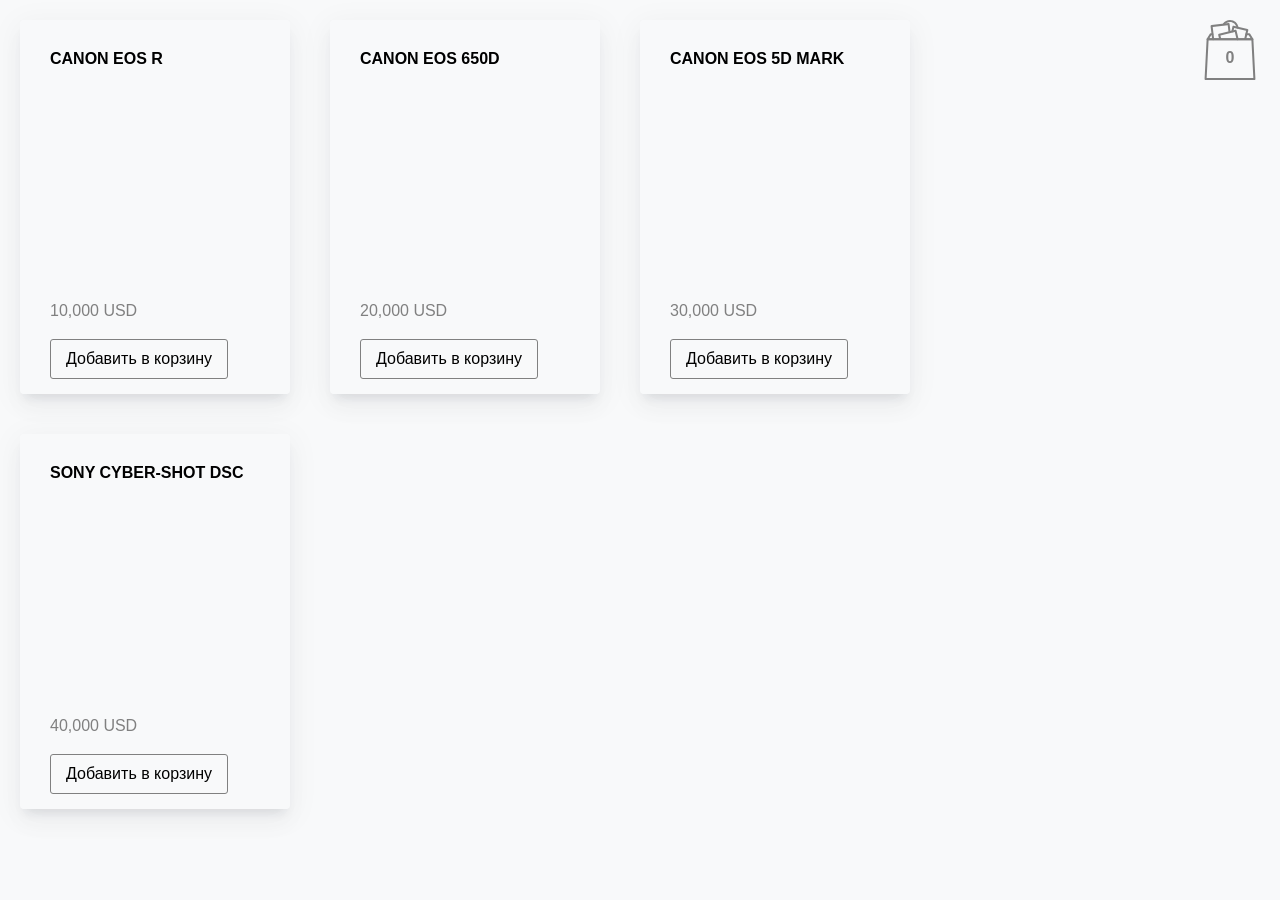
<file: index.html>
<!DOCTYPE html>
<html lang="en">
<head>
	<meta charset="UTF-8">
	<title>Document</title>
	<link rel="stylesheet" href="css/index.css">
</head>
<body>
	

	<div class="container-products"></div>
	<div class="container-counter"></div>
	<div class="container-cart">

		<!-- <div class="item">
			<div class="name">Название</div>
			<div class="img"></div>
			<div class="price">1400</div>
		</div> -->

		<!-- <div class="cart-close"></div> -->
	</div>

	
	<script src="js/catalog.js"></script>
	<script src="js/serviceCreateElement.js"></script>
	<script src="js/serviceStore.js"></script>
	<script src="js/serviceProducts.js"></script>
	<script src="js/serviceCart.js"></script>
</body>
</html>
</file>
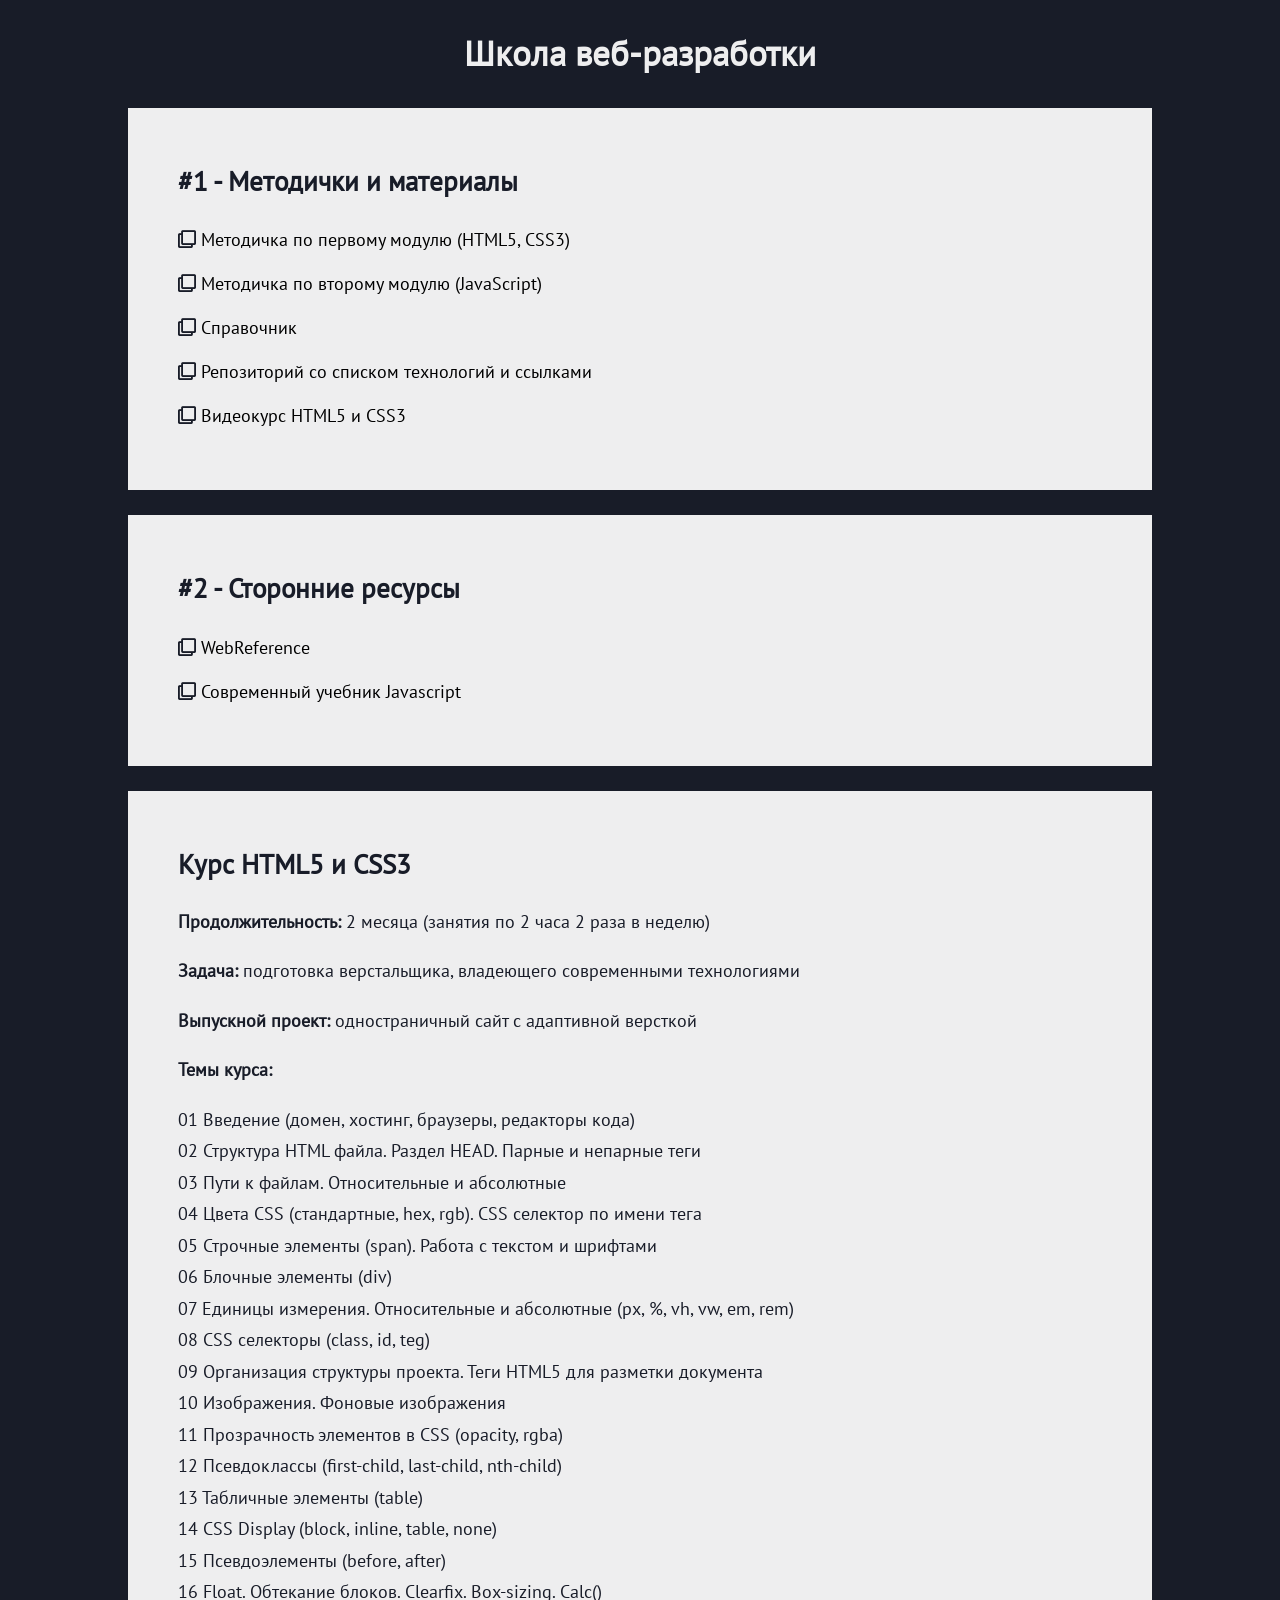
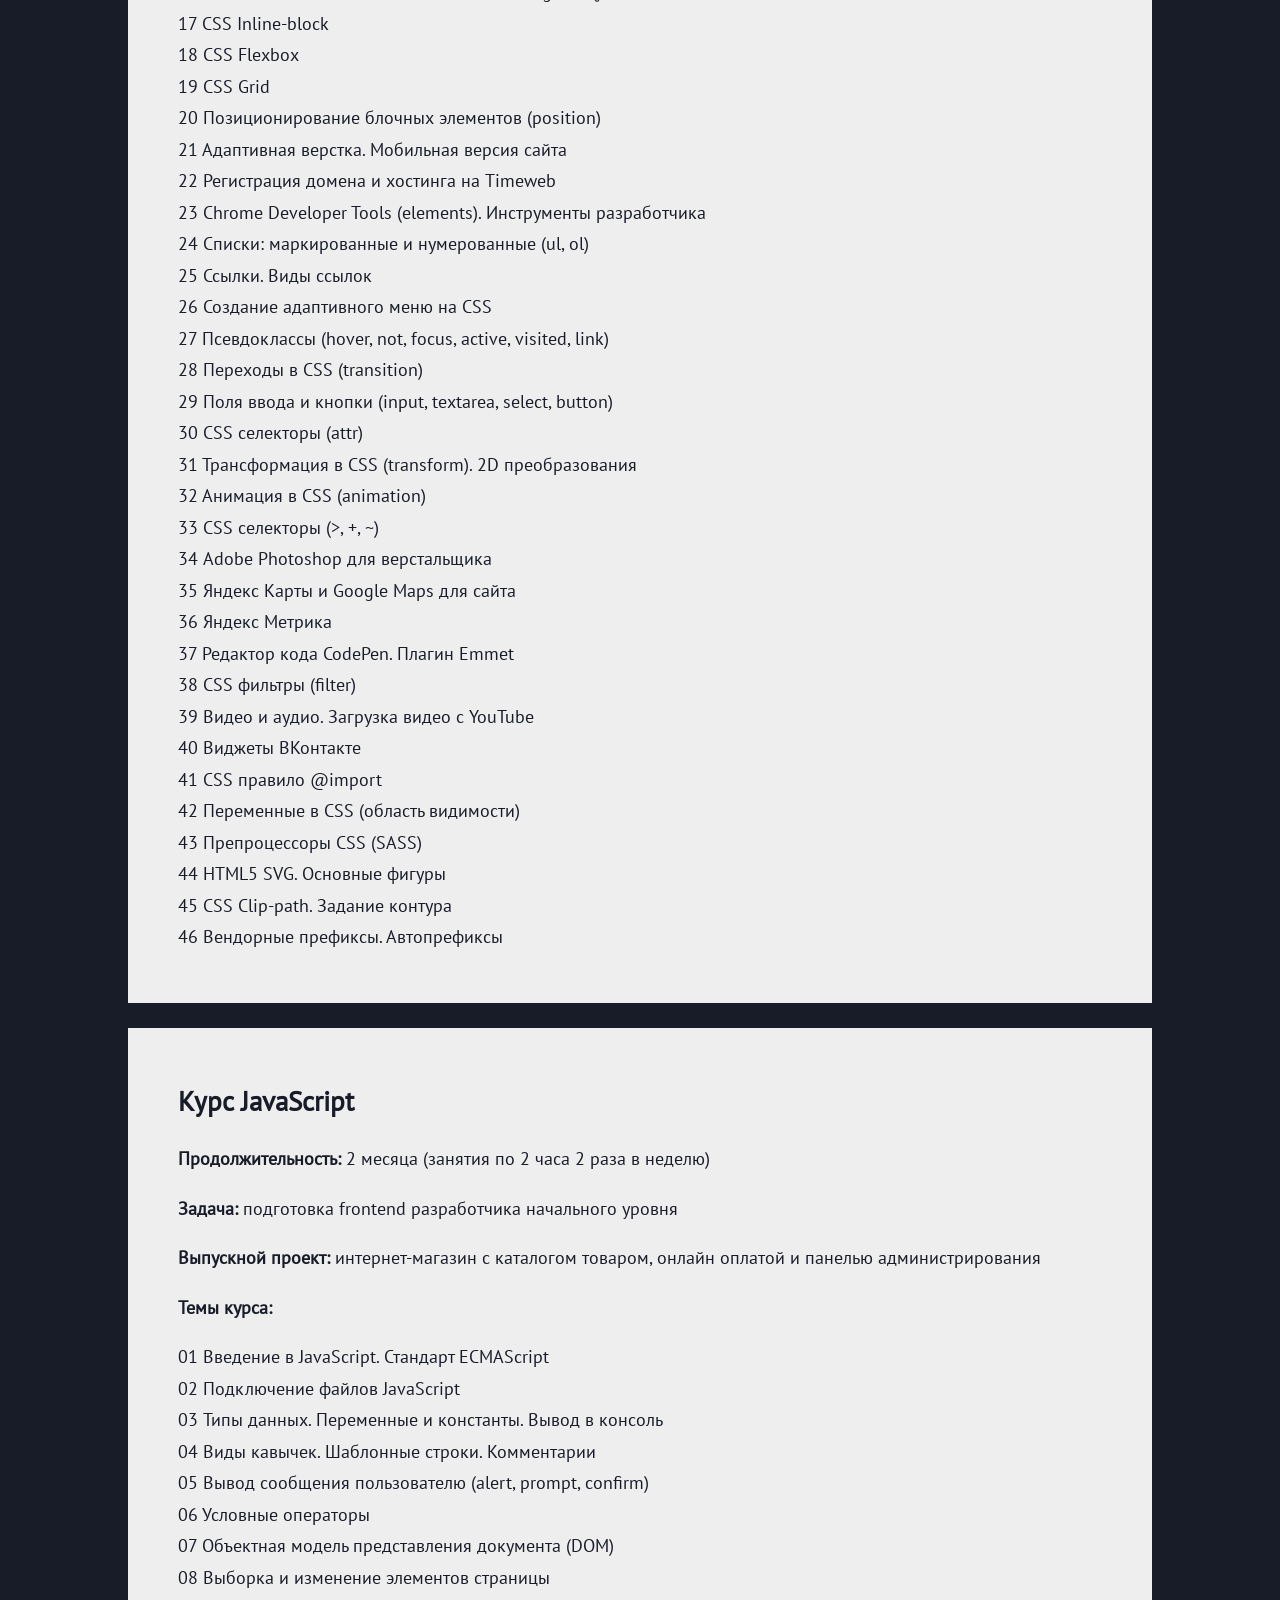
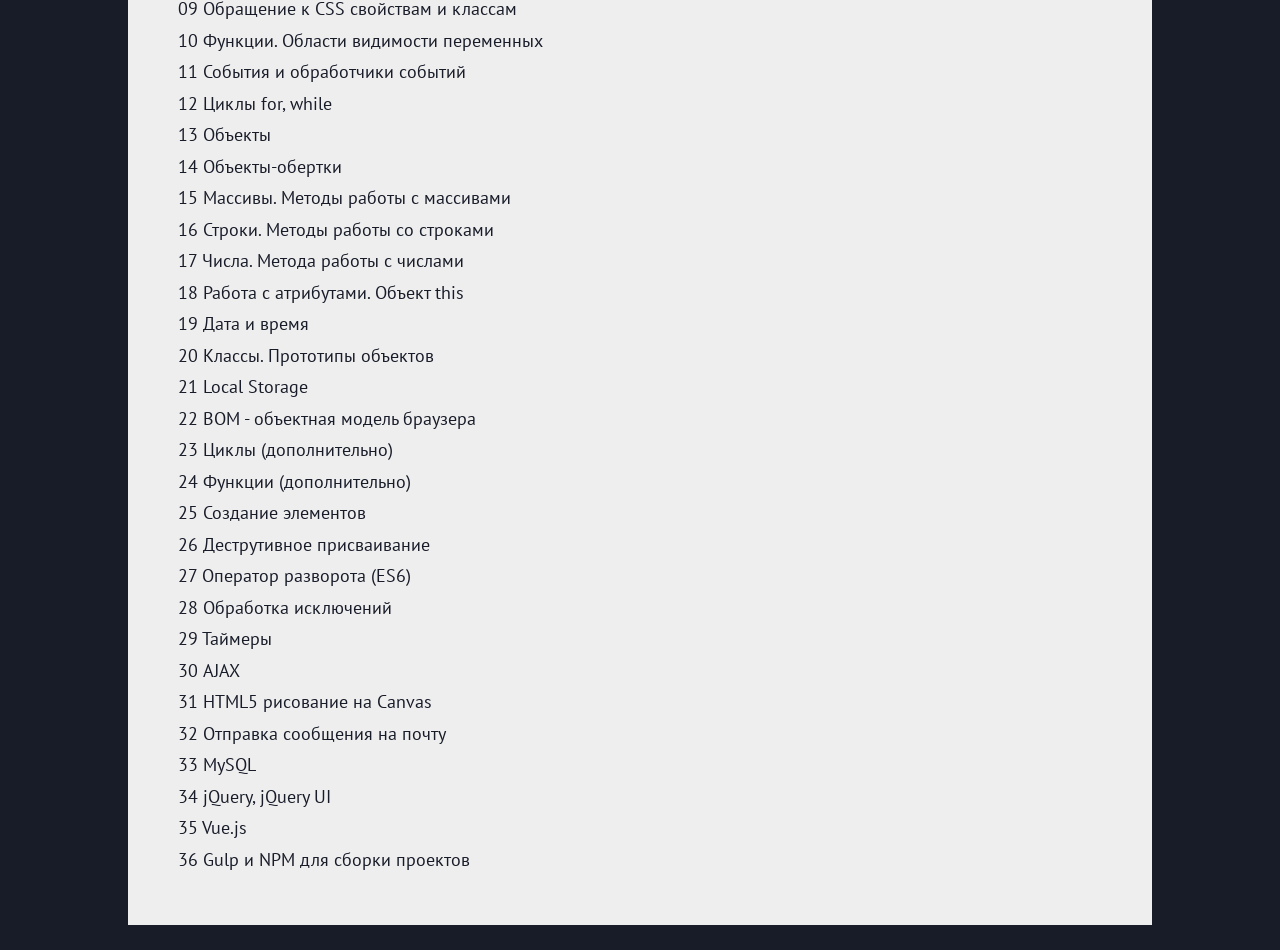
<file: webschool/index.html>
<!DOCTYPE html>
<html lang="ru">
<head>
	<meta charset="UTF-8">
	<title>Школа веб-разработки</title>
	<meta name="viewport" content="width=device-width, initial-scale=1">
	<link rel="icon" type="image/png" href="img/favicon/favicon.png">
	<link href="module/preloader/preloader.css" rel="stylesheet" type="text/css">
	<link rel="stylesheet" href="https://use.fontawesome.com/releases/v5.1.0/css/all.css">
	<link rel="stylesheet" href="css/main.css">
	<link rel="stylesheet" href="css/courses.css">
</head>
<body>

	<h1>Школа веб-разработки</h1>
	<div class="content">

		<div class="courses-item">
			<h2>#1 - Методички и материалы</h2>
			<i class="far fa-clone">
				<a href="../webcourses/module1" target="_blank">Методичка по первому модулю (HTML5, CSS3)</a>
			</i>
			<i class="far fa-clone">
				<a href="../webcourses/module2" target="_blank">Методичка по второму модулю (JavaScript)</a>
			</i>
			<i class="far fa-clone">
				<a href="../webnotes" target="_blank">Справочник</a>
			</i>
			<i class="far fa-clone">
				<a href="/" target="_blank">Репозиторий со списком технологий и ссылками </a>
			</i>
			<i class="far fa-clone">
				<a href="https://www.youtube.com/playlist?list=PL7cTIfGFrdKkmf-c43pmhzH3otzUCl8f3&disable_polymer=true" target="_blank">Видеокурс HTML5 и CSS3</a>
			</i>
		</div>

		<div class="courses-item">
			<h2>#2 - Сторонние ресурсы</h2>
			<i class="far fa-clone">
				<a href="https://webref.ru/" target="_blank">WebReference</a>
			</i>
			<i class="far fa-clone">
				<a href="https://learn.javascript.ru/" target="_blank">Современный учебник Javascript</a>
			</i>
		</div>

		<div class="courses-item">
			<h2>Курс HTML5 и CSS3</h2>
			<p><b>Продолжительность:</b> 2 месяца (занятия по 2 часа 2 раза в неделю)</p>
			<p><b>Задача:</b> подготовка верстальщика, владеющего современными технологиями</p>
			<p><b>Выпускной проект:</b> одностраничный сайт с адаптивной версткой</p>
			<p><b>Темы курса:</b></p>
			<pre class="courses-theme courses-theme-html"></pre>
		</div>

		<div class="courses-item">
			<h2>Курс JavaScript</h2>
			<p><b>Продолжительность:</b> 2 месяца (занятия по 2 часа 2 раза в неделю)</p>
			<p><b>Задача:</b> подготовка frontend разработчика начального уровня</p>
			<p><b>Выпускной проект:</b> интернет-магазин с каталогом товаром, онлайн оплатой и панелью администрирования</p>
			<p><b>Темы курса:</b></p>
			<pre class="courses-theme courses-theme-js"></pre>
		</div>

	</div>

	<div id="preloader"></div>

	<script src="libs/jquery/jquery-3.3.1.min.js"></script>
	<script src="module/preloader/preloader.js"></script>
	<script src="js/common.js"></script>
</body>
</html>
</file>
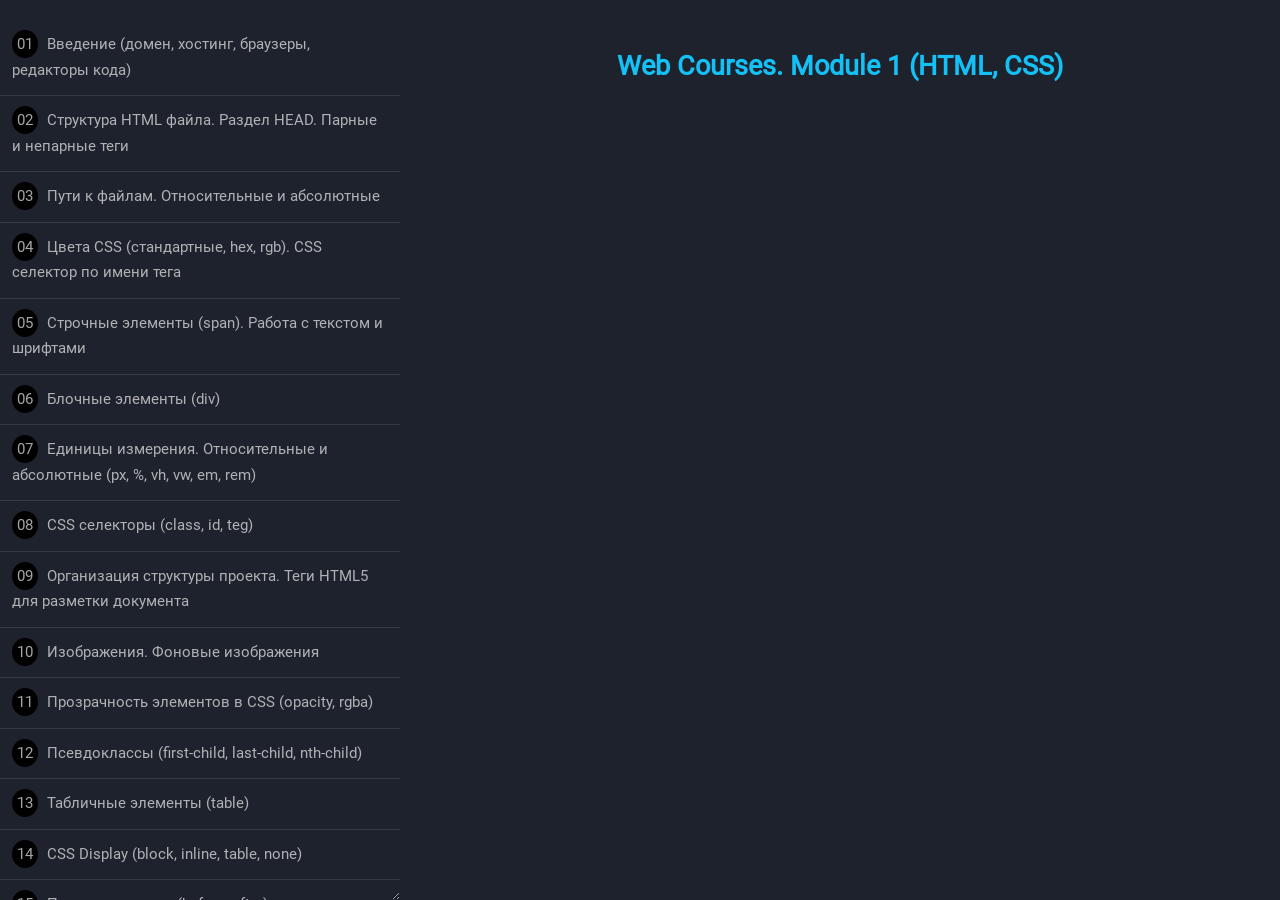
<file: webcourses/module1.html>
<!DOCTYPE html>
<html>
<head>
	<meta charset="utf-8">
	<title>Web Courses. Module 1</title>
	<link rel="icon" type="image/png" href="favicon.png">
	<link rel="stylesheet" type="text/css" href="css/main.css">
</head>
<body>
<div id="preloader"></div>
<div id="container-body">
<div id="container-menu">

<!-- xxxxxxxxxxxxxxxxxxxxxxxxxxxxxxxxxxxxxxxxxxxxxxxx -->
<h2 id="a1"><span>01</span> Введение (домен, хостинг, браузеры, редакторы кода)</h2>
<!-- xxxxxxxxxxxxxxxxxxxxxxxxxxxxxxxxxxxxxxxxxxxxxxxx -->

<div id="code-a1" class="container-code">

<code class="html">	
<a href="https://slides.com/wind7runner/webcourses1/" target="_blank">Презентация online</a>
</code>

<pre>
<code class="html">
1. Основные этапы разработки сайта
- Составление технического задания 
- Веб-дизайн (UI, UX)
- Клиентская разработка (front-end) HTML, CSS, JavaScript
- Серверная разработка (back-end) Pyton, Java, PHP, NodeJs, SQL
- Продвижение (SEO, директ)
</code>
</pre>

<pre>
<code class="html">
2. Способы создания сайта
- Ручное программирование
- Конструктор
- CMS (Content management system) - система управления контентом
- Фреймворки - программная платформа, определяющая структуру программной системы
</code>
</pre>

<pre>
<code class="html">
3. Домен и хостинг сайта
- хостинг
- домент первого / второго / третьего уровня
</code>
</pre>

<pre>
<code class="html">
4. Архитектура «Клиент-Сервер»
- DNS
- Браузер
- Кеш браузера
- Веб-сервер
- База данных
</code>
</pre>

<pre>
<code class="html">
5. Браузеры
- Google Chrome
- Mozilla Firefox
- Opera
- Safari
- Microsoft Edge
- Internet Explorer
</code>
</pre>

<pre>
<code class="html">
6. Редакторы для веб-разработки
- Sublime Text
- Notepad++
- Atom
- Brackets
- Codepen.io
</code>
</pre>

</div>


<!-- xxxxxxxxxxxxxxxxxxxxxxxxxxxxxxxxxxxxxxxxxxxxxxxx -->
<h2 id="a2"><span>02</span> Структура HTML файла. Раздел HEAD. Парные и непарные теги</h2>
<!-- xxxxxxxxxxxxxxxxxxxxxxxxxxxxxxxxxxxxxxxxxxxxxxxx -->

<div id="code-a2" class="container-code">

<h3>Структура HTML документа</h3>
<pre>
<code>
&lt;!DOCTYPE html&gt;
&lt;html&gt;
	&lt;head&gt;
		&lt;!-- служебная информация --&gt;
	&lt;/head&gt;
	&lt;body&gt;
		&lt;!-- содержимое сайта --&gt;
	&lt;/body&gt;
&lt;/html&gt;
</code>
</pre>

<h3>Раздел HEAD (служебная информация)</h3>
<pre>
<code>
&lt;head&gt;
	&lt;meta charset="utf-8"&gt;
	&lt;title&gt;Название сайта&lt;/title&gt;
	&lt;meta name="description" content="Описание сайта"&gt;
	&lt;meta name="keywords" content="Ключевые фразы через запятую"&gt;
	&lt;link rel="icon" type="image/png" href="favicon.png"&gt;
	&lt;link rel="stylesheet" type="text/css" href="css/style.css"&gt;
&lt;/head&gt;
</code>
</pre>

<h3>Раздел BODY (содержимое сайта)</h3>
<pre>
<code class="html">
&lt;body&gt;
	Привет Мир!
&lt;/body&gt;
</code>
</pre>

<h3>Парные и непарные теги</h3>

Непарный тег, выполняющий действие (задание кодировки)
<pre>
<code>
&lt;meta charset="utf-8"&gt;
</code>
</pre>

Парный тег, ограничивающий начало контента и окончание контента (заголовок сайта)
<pre>
<code>
&lt;title&gt;Название сайта&lt;/title&gt;
</code>
</pre>

</div>


<!-- xxxxxxxxxxxxxxxxxxxxxxxxxxxxxxxxxxxxxxxxxxxxxxxx -->
<h2 id="a3"><span>03</span> Пути к файлам. Относительные и абсолютные</h2>
<!-- xxxxxxxxxxxxxxxxxxxxxxxxxxxxxxxxxxxxxxxxxxxxxxxx -->

<div id="code-a3" class="container-code">

<pre>
<code class="html">
https://yandex.ru/mail.html          - абсолютный путь
mail.html                            - относительный путь (относительно index.html)
</code>
</pre>

<pre>
<code class="html">
C:\Users\User\Desktop\www\mail.html  - абсолютный путь
mail.html                            - относительный путь (относительно index.html)
</code>
</pre>

<h3>Подключение файла style.css к index.html</h3>
<pre>
<code>
href="style.css"     - файлы index.html и style.css находится в одной папке
href="css/style.css" - файл style.css находится в папке "css" (директория вниз)
href="../style.css"  - файл style.css находится на директорию выше (директория вверх)
</code>
</pre>

</div>


<!-- xxxxxxxxxxxxxxxxxxxxxxxxxxxxxxxxxxxxxxxxxxxxxxxx -->
<h2 id="a4"><span>04</span> Цвета CSS (стандартные, hex, rgb). CSS селектор по имени тега</h2>
<!-- xxxxxxxxxxxxxxxxxxxxxxxxxxxxxxxxxxxxxxxxxxxxxxxx -->

<div id="code-a4" class="container-code">

<h3>CSS селектор по имени тега</h3>

<pre>
<code class="css">
body {
	background: orange; - фон
	color: blue;        - цвет текста
}
</code>
</pre>

<h3>Google Color Picker</h3>

<img src="img/colorpicker.png" height="400px">
<pre>
<code class="css">
background: orange;            - стандартное название 
background: #4286f4;           - hex
background: rgb(66, 134, 244); - rgb
</code>
</pre>

</div>


<!-- xxxxxxxxxxxxxxxxxxxxxxxxxxxxxxxxxxxxxxxxxxxxxxxx -->
<h2 id="a5"><span>05</span> Строчные элементы (span). Работа с текстом и шрифтами</h2>
<!-- xxxxxxxxxxxxxxxxxxxxxxxxxxxxxxxxxxxxxxxxxxxxxxxx -->

<div id="code-a5" class="container-code">

<h3>Заголовки (h1-h6)</h3>
<pre>
<code>
&lt;h1&gt;Заголовок 1 уровня&lt;/h1&gt;
&lt;h2&gt;Заголовок 2 уровня&lt;/h2&gt;
&lt;h3&gt;Заголовок 3 уровня&lt;/h3&gt;
&lt;h4&gt;Заголовок 4 уровня&lt;/h4&gt;
&lt;h5&gt;Заголовок 5 уровня&lt;/h5&gt;
&lt;h6&gt;Заголовок 6 уровня&lt;/h6&gt;
</code>
</pre>

<h3>Строчный элемент (span)</h3>
<pre>
<code>
&lt;span&gt;Строчный элемент 1&lt;/span&gt;
&lt;span&gt;Строчный элемент 2&lt;/span&gt;
</code>
</pre>

<h3>Особенности строчных элементов</h3>
<pre>
<code>
- элементы обтекают друг друга
- ширина равна ширине контента
- высота равна высоте контента
- применение свойств width и height не дает результата
</code>
</pre>

<h3>Перенос строки (br)</h3>
<pre>
<code>
Здесь нужно сделать &lt;br&gt; перенос строки
</code>
</pre>

<h3>Абзац (p)</h3>
<pre>
<code>
&lt;p&gt;Первая строка&lt;/p&gt;
&lt;p&gt;Вторая строка&lt;/p&gt;
</code>
</pre>

<h3>font</h3>
<pre>
<code class="css">
p {
	font-size: 20px;     - размер шрифта 
	font-style: italic;  - начертание шрифта
	font-weight: bold;   - насыщенность шрифта
}
</code>
</pre>

<h3>text</h3>
<pre>
<code class="css">
p {
	text-align: center | left | right;     - горизонтальное выравнивание текста в пределах элемента
	text-decoration: none | underline;     - оформление текста
	text-decoration-color: orange;         - оформление текста (цвет линии)
	text-decoration-style: solid | double | dotted | dashed | wavy; - оформление текста (стиль линии)
	text-indent: 20px;                     - красная строка
	text-transform: uppercase | lowercase; - преобразованием текста элемента в заглавные или прописные символы
}
</code>
</pre>

<h3>text-shadow</h3>
<pre>
<code class="css">
p {
	text-shadow: 3px 4px 5px #000;
}
// 3px - смещение по горизонтали
// 4px - смещени по вертикали
// 5px - размытие
</code>
</pre>

<pre>
<code class="css">
p {
	word-spacing: 10px   - расстояние между словами
	letter-spacing: 4px; - расстояние между буквами
	line-height: 1.5;    - расстояние между строками
}
</code>
</pre>

<h3>Работа со шрифтами</h3>
<pre>
<code class="css">
p {
	font-family: Verdana; - семейство шрифта 
}
</code>
</pre>

Подключение шрифта
<pre>
<code class="css">
@font-face {
	font-family: OpenSans;           - имя шрифта 
	src: url(../font/OpenSans.ttf);  - путь к файлу со шрифтом 
}
</code>
</pre>

Применение шрифта
<pre>
<code class="css">
p {
	font-family: OpenSans;
}
</code>
</pre>

<pre>
<code class="html">
- google fonts
- шрифты serif и sans serif
- font-face ninja
</code>
</pre>

</div>


<!-- xxxxxxxxxxxxxxxxxxxxxxxxxxxxxxxxxxxxxxxxxxxxxxxx -->
<h2 id="a6"><span>06</span> Блочные элементы (div)</h2>
<!-- xxxxxxxxxxxxxxxxxxxxxxxxxxxxxxxxxxxxxxxxxxxxxxxx -->
<div id="code-a6" class="container-code">

<h3>Особенности блочных элементов</h3>
<pre>
<code class="html">
- элементы на обтекают друг друга
- ширина равна 100% от ширины родителя
- высота равна высоте контента
- можно применять свойства width и height
</code>
</pre>

<h3>Внешний отступ (margin)</h3>

<pre>
<code class="css">
div {
	margin: 10px;                 - сверху=справа=снизу=слева=10px
	margin: 10px 15px 20px 25px;  - сверху=10px, справа=15px, снизу=20px, слева=25px
	margin: 10px 20px;            - сверху=снизу=10px, справа=слева=20px
	margin-top: 10px;             - отступ сверху
	margin-bottom: 10px;          - отступ снизу
	margin-left: 10px;            - отступ слева
	margin-right: 10px;           - отступ справа
	margin: auto;                 - центрирование блока по горизонтали
	margin: 0 auto;               - центрирование блока по горизонтали и задание отступа сверху и снизу=0
}
</code>
</pre>

<h3>Внутренний отступ (padding)</h3>

<pre>
<code class="css">
div {
	padding: 10px;                 - сверху=справа=снизу=слева=10px
	padding: 10px 15px 20px 25px;  - сверху=10px, справа=15px, снизу=20px, слева=25px
	padding: 10px 20px;            - сверху=снизу=10px, справа=слева=20px
	padding-top: 10px;             - отступ сверху
	padding-bottom: 10px;          - отступ снизу
	padding-left: 10px;            - отступ слева
	padding-right: 10px;           - отступ справа
}
</code>
</pre>

<h3>Обнуление margin и padding у body</h3>
По умолчанию у body есть отступы
<pre>
<code class="css">
body { 
	margin: 0; 
	padding: 0; 
}
</code>
</pre>

<h3>Ширина (width)</h3>
<pre>
<code class="css">
div {
	width: 500px;      - ширина 
	max-width: 700px;  - максимальная ширина
	min-width: 200px;  - минимальная ширина 
}
</code>
</pre>

<h3>Высота (height)</h3>
<pre>
<code class="css">
div {
	height: 500px;      - высота
	max-height: 700px;  - максимальная высота
	min-height: 200px;  - минимальная высота
}
</code>
</pre>

<h3>Рамка (border, border-radius). Обводка (outline)</h3>
<pre>
<code class="css">
div {
	border: 2px solid orange;           - рамка 2px сплошная оранжевая
	border: 2px solid transparent;      - рамка 2px сплошная прозрачная
	border-top: 2px solid orange;       - рамка сверху
	border-bottom: 2px solid orange;    - рамка снизу
	border-left: 2px solid orange;      - рамка слева
	border-right: 2px solid orange;     - рамка справа
	border-radius: 10px;                - радиус для всех четырёх углов
	border-radius: 10px 15px;           - радиус верхнего левого и нижнего правого уголков = 10px, верхнего правого и нижнего левого углов = 15px;
	border-radius: 10px 15px 20px 25px; - по очереди устанавливает радиус для верхнего левого, верхнего правого, нижнего правого и нижнего левого углов
	outline: 2px solid orange;          - обводка 2px сплошная оранжевая
}
</code>
</pre>

<h3>Тень у блоков</h3>
<pre>
<code class="css">
div {
	box-shadow: 1px 2px 3px 4px blue;
	box-shadow: inset 1px 2px 3px 4px blue;
}
// 1px - смещение по горизонтали
// 2px - смещени по вертикали
// 3px - размытие
// 4px - толщина
</code>
</pre>

Задание нескольких теней
<pre>
<code class="css">
div {
	box-shadow:
	    0 0 0 5px red,
	    0 0 0 10px green,
	    0 0 0 15px blue;
}
</code>
</pre>

<h3>CSS Overflow </h3>
<p>Свойство overflow управляет отображением содержания блочного элемента, если оно целиком не помещается и выходит за область заданных размеров.</p>

<pre>
<code class="css">
div {
	overflow: auto;   - добавление полос прокрутки, если контент не помешается в блок
	overflow: hidden; - обрезка контента, если контент не помешается в блок
}
</code>
</pre>

</div>


<!-- xxxxxxxxxxxxxxxxxxxxxxxxxxxxxxxxxxxxxxxxxxxxxxxx -->
<h2 id="a7"><span>07</span> Единицы измерения. Относительные и абсолютные (px, %, vh, vw, em, rem)</h2>
<!-- xxxxxxxxxxxxxxxxxxxxxxxxxxxxxxxxxxxxxxxxxxxxxxxx -->
<div id="code-a7" class="container-code">
<pre>
<code class="html">
<b>px</b>   - абсолютная единица измерения
<b>%</b>    - относительная, рассчитывается относительно родителя
<b>vw</b>   - viewport width, относительная, рассчитывается относительно viewport
<b>vh</b>   - viewport height, относительная, рассчитывается относительно viewport
<b>em</b>   - относительная, рассчитывается относительно родителя (берет значение font-size)
<b>rem</b>  - root em, относительная, рассчитывается относительно html (берет значение font-size)
</code>
</pre>

<h3>Пример #1. Задание у блока 100% ширины и высоты (в процентах)</h3>
<pre>
<code class="css">
html, body {
	height: 100%;
}
div {
	width: 100%;
	height: 100%;
}
</code>
</pre>

<h3>Пример #2. Задание у блока 100% ширины и высоты (в vw и vh)</h3>
<pre>
<code class="css">
div {
	width: 100vw;
	height: 100vh;
}
</code>
</pre>

<h3>Единица измерения em</h3>
<pre>
<code>
&lt;p&gt;Текст абзаца&lt;/p&gt;
&lt;div class="container"&gt;
	&lt;div class="item1"&gt;Текст для item1&lt;/div&gt;
	&lt;div class="item2"&gt;Текст для item2&lt;/div&gt;
&lt;/div&gt;
</code>
</pre>

<pre>
<code class="css">
body {
	font-size: 20px;
}
.container {
	font-size: 2em;
}
.item1 {
	font-size: 2em;
}
.item2 {
	font-size: 1em;
}
</code>
</pre>


<h3>Единица измерения rem</h3>
rem берется от html
<pre>
<code>
&lt;p&gt;Текст абзаца&lt;/p&gt;
&lt;div class="container"&gt;
    &lt;div class="item1"&gt;Текст для item1&lt;/div&gt;
    &lt;div class="item2"&gt;Текст для item2&lt;/div&gt;
&lt;/div&gt;
</code>
</pre>

<pre>
<code class="css">
html, body {
	font-size: 20px;
}
.container {
	font-size: 2rem;
}
.item1 {
	font-size: 2rem;
}
.item2 {
	font-size: 1rem;
}
</code>
</pre>

</div>


<!-- xxxxxxxxxxxxxxxxxxxxxxxxxxxxxxxxxxxxxxxxxxxxxxxx -->
<h2 id="a8"><span>08</span> CSS селекторы (class, id, teg)</h2>
<!-- xxxxxxxxxxxxxxxxxxxxxxxxxxxxxxxxxxxxxxxxxxxxxxxx -->
<div id="code-a8" class="container-code">
<pre>
<code class="html">
<b>div</b>        - по названию тега
<b>.class</b>     - по названию класса
<b>#id</b>        - по названию id
<b>div p</b>      - каскад
<b>header, p</b>  - применение стилей к нескольким элементам
<b>*</b>          - все элементы
</code>
</pre>
</div>


<!-- xxxxxxxxxxxxxxxxxxxxxxxxxxxxxxxxxxxxxxxxxxxxxxxx -->
<h2 id="a9"><span>09</span> Организация структуры проекта. Теги HTML5 для разметки документа</h2>
<!-- xxxxxxxxxxxxxxxxxxxxxxxxxxxxxxxxxxxxxxxxxxxxxxxx -->
<div id="code-a9" class="container-code">

<h3>Структура проекта</h3>
<pre>
<code class="html">
<b>index.html</b>  - главный файл
<b>favicon.png</b> - иконка для сайта
<b>robots.txt</b>  - файл для поисковых роботов
<b>sitemap.xml</b> - карта сайта
</code>
</pre>
<pre>
<code class="html">
<b>css</b>         - папка для стилей
<b>fonts</b>       - папка для шрифтов
<b>img</b>         - папка для изображений
<b>js</b>          - папка для javascript скриптов
<b>libs</b>        - папка для javascript библиотек
<b>php</b>         - папка для php скриптов
<b>sass</b>        - папка для sass файлов
</code>
</pre>

<h3>Стилистика написания кода</h3>
<pre>
<code class="html">
- выравнивание
- именование файлов и классов (английский язык, не транслит, слитно)
- именование классов: item-element, item_element, itemElement
- секции на сайте (content, container, wrapper, item, title, description)
- сервисы для форматирования кода
<a href="https://www.10bestdesign.com/dirtymarkup/" target="_blank">https://www.10bestdesign.com/dirtymarkup/</a>
</code>
</pre>

<h3>Пример правильного выравнивания кода</h3>
<img src="img/code.png" width="800px">

<h3>Sublime Text (комбинации клавиш)</h3>
<pre>
<code class="html">
<b>Tab</b>          - сдвинуть строки вправо
<b>Shift+Tab</b>    - сдвинуть строки влево
<b>Ctrl+Shift+D</b> - продублировать строку
<b>Ctrl+F</b>       - поиск
<b>F3</b>           - продолжить поиск на странице
<b>Ctrl+Shift+F</b> - поиск с заменой
<b>Ctrl + /</b>     - комментарий
</code>
</pre>

<h3>Комментарии</h3>
Комментарий на HTML
<pre>
<code>
&lt;!-- здесь текст комментария --&gt;
</code>
</pre>

Комментарий на CSS
<pre>
<code>
/* здесь текст комментария */
</code>
</pre>

<h3>Теги HTML5 для разметки документа</h3>

<img src="img/html5_layout.png" width="800px">

<pre>
<code>
&lt;header&gt;&lt;/header&gt;
Элемент &lt;header&gt; задаёт «шапку» сайта или раздела, в которой обычно располагается заголовок.
</code>
</pre>

<pre>
<code>
&lt;nav&gt;ссылки&lt;/nav&gt;
Элемент &lt;nav&gt; задаёт навигацию по сайту. Если на странице несколько блоков ссылок, то в 
&lt;nav&gt; обычно помещают приоритетные ссылки. Также допустимо использовать несколько &lt;nav&gt; в 
документе. Запрещается вкладывать &lt;nav&gt; внутрь &lt;address&gt;
</code>
</pre>


<pre>
<code>
&lt;main&gt;&lt;/main&gt;
Элемент &lt;main&gt; предназначен для основного содержимого документа. На странице может быть 
только один &lt;main&gt; и он не должен располагаться внутри элементов &lt;article&gt;, 
&lt;aside&gt;, &lt;footer&gt;, &lt;header&gt; или &lt;nav&gt;.
</code>
</pre>

<pre>
<code>
&lt;section&gt;&lt;/section&gt;
Задаёт раздел документа, может применяться для блока новостей, контактной информации, 
глав текста, вкладок в диалоговом окне и др. Раздел обычно содержит заголовок. 
</code>
</pre>

<pre>
<code>
&lt;footer&gt;&lt;/footer&gt;
Тег &lt;footer&gt; задаёт «подвал» сайта или раздела, в нём может располагаться имя автора, 
дата документа, контактная и правовая информация.
</code>
</pre>

<pre>
<code>
&lt;article&gt;&lt;/article&gt;
Задаёт содержание сайта вроде новости, статьи, записи блога, форума и др.
</code>
</pre>

<pre>
<code>
&lt;aside&gt;&lt;/aside&gt;
Определяет блок сбоку от контента для размещения рубрик, ссылок на архив, меток и другой 
информации. Такой блок, как правило, называется «сайдбар» или «боковая панель».
</code>
</pre>

<pre>
<code>
&lt;figure&gt;&lt;/figure&gt;
Используется для группирования любых элементов, например, изображений и подписей к ним. 
&lt;figure&gt; не должен быть связан непосредственно с основным содержимым документа и при 
его перемещении в другое место смысл текста не должен меняться. Обычно применяется для 
иллюстраций, фрагментов кода, схем, графиков, диаграмм и др.
</code>
</pre>

</div>


<!-- xxxxxxxxxxxxxxxxxxxxxxxxxxxxxxxxxxxxxxxxxxxxxxxx -->
<h2 id="a10"><span>10</span> Изображения. Фоновые изображения</h2>
<!-- xxxxxxxxxxxxxxxxxxxxxxxxxxxxxxxxxxxxxxxxxxxxxxxx -->

<div id="code-a10" class="container-code">

<h3>Виды компьютерной графики</h3>
<img src="img/cg.png">
<pre>
<code class="html">
- Растровая 
- Векторная
- Трехмерная
</code>
</pre>

<h3>Форматы изображений</h3>
<pre>
<code class="html">
<b>.jpg</b> - растровая графика без прозрачности (Adobe Photoshop)
<b>.png</b> - растровая графика с прозрачностью (Adobe Photoshop)
<b>.svg</b> - векторная графика (Adobe Illustrator)
</code>
</pre>

<h3>Изображения (img)</h3>
<pre>
<code>
&lt;img src="img/picture.jpg" alt="Альтернативный текст" title="Подсказка"&gt;
</code>
</pre>

<h4>Атрибуты (img)</h4>
<pre>
<code>
<b>src</b>   - путь к графическому файлу
<b>alt</b>   - альтернативный текст для изображения
<b>title</b> - содержимое элемента в виде всплывающей подсказки
</code>
</pre>

<h4>Стилизация на CSS</h4>
<pre>
<code>
При одновременном задании width и height возникает искажение пропорций.
Поэтому следует задавать только width или только height
</code>
</pre>

<pre>
<code>
Без искажения пропорций применяется свойство object-fit со значениями contain или cover 
<b>object-fit: cover;</b>   - элемент увеличивается или уменьшается, чтобы целиком заполнить заданную область с сохранением пропорций
<b>object-fit: contain;</b> - элемент масштабируется, чтобы целиком уместиться в заданные размеры с соблюдением пропорций
Свойство <b>не работает</b> в Internet Explorer!
</code>
</pre>

<h3>Фоновые изображения (background-image)</h3>

<pre>
<code class="css">
div {
	background-image: url(img.png);                - путь к изображению
	background-repeat: no-repeat;                  - повторение изображения
	background-position: center center;            - позиционирование изображения (задние в px и %)
	background-size: contain;                      - изображение полностью помещается в блок
	background-size: cover;                        - изображение заполняет весь блок
	background-size: 50%;                          - задание в %
	background-color: #3b3b3b;                     - цвет фона
	background-attachment: fixed;                  - будет ли прокручиваться фоновое изображение
	background: url(img.png) no-repeat center 50%; - сокращенная запись
}	
</code>
</pre>

<h3>Оптимизация изображений</h3>
<pre>
<code class="html">
<a href="https://tinypng.com/" target="_blank">https://tinypng.com/</a>
</code>	
</pre>

<h3>Варианты применения</h3>
<pre>
<code>
img              - логотипы, картинки товаров, уникальные изображения, которые должны индексироваться поисковиками
background-image - фоновые изображения
</code>
</pre>

</div>


<!-- xxxxxxxxxxxxxxxxxxxxxxxxxxxxxxxxxxxxxxxxxxxxxxxx -->
<h2 id="a11"><span>11</span> Прозрачность элементов в CSS (opacity, rgba)</h2>
<!-- xxxxxxxxxxxxxxxxxxxxxxxxxxxxxxxxxxxxxxxxxxxxxxxx -->
<div id="code-a11" class="container-code">
<pre>
<code class="css">
div {
	opacity: 0.4;                      - задание прозрачности всему блоку и дочерним элементам
	background: rgba(66,134,244,0.4);  - задание прозрачности только фону блока через альфа-канал
}
</code>
</pre>

<pre>
<code class="html">
rgba()
<b>r</b> - red
<b>g</b> - green
<b>b</b> - blue 
<b>a</b> - alpha channel
</code>
</pre>

</div>


<!-- xxxxxxxxxxxxxxxxxxxxxxxxxxxxxxxxxxxxxxxxxxxxxxxx -->
<h2 id="a12"><span>12</span> Псевдоклассы (first-child, last-child, nth-child)</h2>
<!-- xxxxxxxxxxxxxxxxxxxxxxxxxxxxxxxxxxxxxxxxxxxxxxxx -->
<div id="code-a12" class="container-code">

<pre>
<code>
&lt;div class="container"&gt;
	&lt;div class="item"&gt;item-1&lt;/div&gt;
	&lt;div class="item"&gt;item-2&lt;/div&gt;
	&lt;div class="item"&gt;item-3&lt;/div&gt;
	&lt;div class="item"&gt;item-4&lt;/div&gt;
&lt;/div&gt;
</code>
</pre>

<pre>
<code class="css">
item:first-child       - первый элемент (элементы должны быть в wrapper)
item:last-child        - последний элемент (элементы должны быть в wrapper)
item:nth-child(2)      - второй элемент
item:nth-child(2n)     - каждый второй элемент
item:nth-child(even)   - каждый четный элемент
item:nth-child(odd)    - каждый нечетный элемент
</code>
</pre>

</div>


<!-- xxxxxxxxxxxxxxxxxxxxxxxxxxxxxxxxxxxxxxxxxxxxxxxx -->
<h2 id="a13"><span>13</span> Табличные элементы (table)</h2>
<!-- xxxxxxxxxxxxxxxxxxxxxxxxxxxxxxxxxxxxxxxxxxxxxxxx -->
<div id="code-a13" class="container-code">

<pre>
<code>
&lt;table&gt; – контейнер
&lt;tr&gt; - table row (строка)
&lt;td&gt; - table data (ячейка)
&lt;th&gt; - table header (ячейка заголовка)
&lt;td rowspan="2"&gt; – объединение строк
&lt;td colspan="2"&gt; – объединение столбцов 
</code>
</pre>

<h3>Пример таблицы</h3>

<img src="img/table1.png" height="170">

<pre>
<code>
&lt;table&gt;
	&lt;tr&gt;
		&lt;th&gt;Заголовок 1&lt;/th&gt;
		&lt;th&gt;Заголовок 2&lt;/th&gt;
		&lt;th&gt;Заголовок 3&lt;/th&gt;
	&lt;/tr&gt;
	&lt;tr&gt;
		&lt;td&gt;1 строка 1 столбец&lt;/td&gt;
		&lt;td&gt;1 строка 2 столбец&lt;/td&gt;
		&lt;td&gt;1 строка 3 столбец&lt;/td&gt;
	&lt;/tr&gt;
	&lt;tr&gt;
		&lt;td&gt;2 строка 1 столбец&lt;/td&gt;
		&lt;td&gt;2 строка 2 столбец&lt;/td&gt;
		&lt;td&gt;2 строка 3 столбец&lt;/td&gt;
	&lt;/tr&gt;
&lt;/table&gt;
</code>
</pre>

<pre>
<code class="css">
table {
  border: 2px solid orange;
  border-collapse: collapse;
}
td, th {
  border: 2px solid orange;
  padding: 5px 10px;
}
</code>
</pre>

<h3>Объединение строк (rowspan)</h3>

<img src="img/table2.png" height="170">

<pre>
<code>
&lt;table&gt;
    &lt;tr&gt;
        &lt;th&gt;Заголовок 1&lt;/th&gt;
        &lt;th&gt;Заголовок 2&lt;/th&gt;
        &lt;th&gt;Заголовок 3&lt;/th&gt;
    &lt;/tr&gt;
    &lt;tr&gt;
        &lt;td rowspan="2"&gt;1 строка 1 столбец&lt;/td&gt;
        &lt;td&gt;1 строка 2 столбец&lt;/td&gt;
        &lt;td&gt;1 строка 3 столбец&lt;/td&gt;
    &lt;/tr&gt;
    &lt;tr&gt;
        &lt;!--&lt;td&gt;2 строка 1 столбец&lt;/td&gt;--&gt;
        &lt;td&gt;2 строка 2 столбец&lt;/td&gt;
        &lt;td&gt;2 строка 3 столбец&lt;/td&gt;
    &lt;/tr&gt;
&lt;/table&gt;
</code>
</pre>

<h3>Объединение столбцов (colspan)</h3>

<img src="img/table3.png" height="170">

<pre>
<code>
&lt;table&gt;
    &lt;tr&gt;
        &lt;th&gt;Заголовок 1&lt;/th&gt;
        &lt;th&gt;Заголовок 2&lt;/th&gt;
        &lt;th&gt;Заголовок 3&lt;/th&gt;
    &lt;/tr&gt;
    &lt;tr&gt;
        &lt;td colspan="2"&gt;1 строка 1 столбец&lt;/td&gt;
        &lt;!--&lt;td&gt;1 строка 2 столбец&lt;/td&gt;--&gt;
        &lt;td&gt;1 строка 3 столбец&lt;/td&gt;
    &lt;/tr&gt;
    &lt;tr&gt;
        &lt;td&gt;2 строка 1 столбец&lt;/td&gt;
        &lt;td&gt;2 строка 2 столбец&lt;/td&gt;
        &lt;td&gt;2 строка 3 столбец&lt;/td&gt;
    &lt;/tr&gt;
&lt;/table&gt;
</code>
</pre>

<h3>Стилизация таблицы</h3>

<img src="img/table4.png" height="170">

<pre>
<code>
&lt;table&gt;
    &lt;tr&gt;
        &lt;th&gt;Заголовок 1&lt;/th&gt;
        &lt;th&gt;Заголовок 2&lt;/th&gt;
        &lt;th&gt;Заголовок 3&lt;/th&gt;
    &lt;/tr&gt;
    &lt;tr&gt;
        &lt;td&gt;1 строка 1 столбец&lt;/td&gt;
        &lt;td&gt;1 строка 2 столбец&lt;/td&gt;
        &lt;td&gt;1 строка 3 столбец&lt;/td&gt;
    &lt;/tr&gt;
    &lt;tr&gt;
        &lt;td&gt;2 строка 1 столбец&lt;/td&gt;
        &lt;td&gt;2 строка 2 столбец&lt;/td&gt;
        &lt;td&gt;2 строка 3 столбец&lt;/td&gt;
    &lt;/tr&gt;
    &lt;tr&gt;
        &lt;td&gt;3 строка 1 столбец&lt;/td&gt;
        &lt;td&gt;3 строка 2 столбец&lt;/td&gt;
        &lt;td&gt;3 строка 3 столбец&lt;/td&gt;
    &lt;/tr&gt;
    &lt;tr&gt;
        &lt;td&gt;4 строка 1 столбец&lt;/td&gt;
        &lt;td&gt;4 строка 2 столбец&lt;/td&gt;
        &lt;td&gt;4 строка 3 столбец&lt;/td&gt;
    &lt;/tr&gt;
&lt;/table&gt;
</code>
</pre>

<pre>
<code class="css">
table {
	border: 1px solid #ededed;
	border-collapse: collapse;
}
td, th {
	padding: 5px 15px;
}
th {
	background: #b1dbbb;
	color: #4c4c4c;
}
tr:nth-child(odd) {
	background: #ededed;
	color: black;
}
</code>
</pre>

</div>


<!-- xxxxxxxxxxxxxxxxxxxxxxxxxxxxxxxxxxxxxxxxxxxxxxxx -->
<h2 id="a14"><span>14</span> CSS Display (block, inline, table, none)</h2>
<!-- xxxxxxxxxxxxxxxxxxxxxxxxxxxxxxxxxxxxxxxxxxxxxxxx -->
<div id="code-a14" class="container-code">

<h3>Основные элементы</h3>
<pre>
<code class="css">
div {
	display: block;         - блок
	display: inline;        - строка
	display: inline-block;  - блок-строка
	display: table;         - блочная таблица
	display: table-cell;    - ячейка таблицы
	display: none;          - нет
	display: flex;          - flexbox элемент
	display: grid;          - grid элемент
}
</code>
</pre>

<img src="img/display.png" height="350">
</div>


<!-- xxxxxxxxxxxxxxxxxxxxxxxxxxxxxxxxxxxxxxxxxxxxxxxx -->
<h2 id="a15"><span>15</span> Псевдоэлементы (before, after)</h2>
<!-- xxxxxxxxxxxxxxxxxxxxxxxxxxxxxxxxxxxxxxxxxxxxxxxx -->
<div id="code-a15" class="container-code">

<pre>
<code>
Псевдоэлемент before - добавляет content перед контентом блока
Псевдоэлемент after  - добавляет content после контента блока
</code>
</pre>

<img src="img/after.png" height="100">

<pre>
<code>
&lt;div&gt;содержимое&lt;/div&gt;
</code>
</pre>

<pre>
<code class="css">
div {
	padding: 20px;
	width: 400px;
}
div::before {
	content: "добавлено через before";
	background: white;
}
div::after {
	content: "добавлено через after";
	background: white;
}
</code>
</pre>
</div>


<!-- xxxxxxxxxxxxxxxxxxxxxxxxxxxxxxxxxxxxxxxxxxxxxxxx -->
<h2 id="a16"><span>16</span> Float. Обтекание блоков. Clearfix. Box-sizing. Calc()</h2>
<!-- xxxxxxxxxxxxxxxxxxxxxxxxxxxxxxxxxxxxxxxxxxxxxxxx -->
<div id="code-a16" class="container-code">

<h3>Обтекание (float)</h3>
<pre>
<code>
<b>float: left;</b>   - выравнивает элемент по левому краю, все остальные элементы обтекают его по правой стороне
<b>float: right;</b>  - выравнивает элемент по правому краю, все остальные элементы обтекают его по левой стороне
<b>float: none;</b>   - обтекание элемента не задается
</code>
</pre>

<pre>
<code>
<b>clear: left;</b>   - отключить обтекание слева
<b>clear: right;</b>  - отключить обтекание справа
<b>clear: both;</b>   - отключить обтекание справа и слева
</code>
</pre>

<h3>Пример использования float и отключения обтекания (clearfix)</h3>

<img src="img/float.png" height="170">

<pre>
<code>
&lt;div class="container"&gt;
	&lt;div class="item"&gt;item1&lt;/div&gt;
	&lt;div class="item"&gt;item2&lt;/div&gt;
&lt;/div&gt;
</code>
</pre>

<pre>
<code class="css">
.container {
	border: 2px solid blue;
}
.container:after{
	content: "";    /*содержимое не нужно*/
	display: block; /*для отключения обтекания необходим блочный элемент*/
	clear: both;    /*отключение обтекание справа и слева*/
}
.item {
	width: 100px;
	height: 100px;
	background: orange;
	padding: 20px;
	margin: 5px;
}
.item:first-child {
	float: left;   /*применение обтекания слева*/
}
.item:last-child {
	float: right; /*применение обтекания справа*/
}
</code>
</pre>

<h3>Изменение алгоритма расчёта ширины и высоты элемента (box-sizing)</h3>
<pre>
<code class="css">
box-sizing: content-box; - свойства width и height не включают в себя значения margin, padding и border
box-sizing: border-box;  - свойства width и height включают в себя значения padding и border, но не margin
</code>
</pre>

<h3>Вычисление значения (calc)</h3>
<pre>
<code>
Выражение представляет собой комбинацию значений размеров и следующих знаков математических действий.
+ — сложение (width: calc(20px + 20px));
- — вычитание (padding: calc(10% - 10px););
* — умножение (height: calc(20%*2);)
/ — деление. На ноль делить запрещено (width: calc(100%/3);).
</code>
</pre>

<pre>
<code class="css">
div {
	width: calc(100% - 200px);
}
</code>
</pre>


</div>


<!-- xxxxxxxxxxxxxxxxxxxxxxxxxxxxxxxxxxxxxxxxxxxxxxxx -->
<h2 id="a17"><span>17</span> CSS Inline-block</h2>
<!-- xxxxxxxxxxxxxxxxxxxxxxxxxxxxxxxxxxxxxxxxxxxxxxxx -->
<div id="code-a17" class="container-code">

<h3>display: inline-block</h3>

<img src="img/inline-block.png" height="200">

<pre>
<code>
&lt;div class="item"&gt;item-1&lt;/div&gt;
&lt;div class="item"&gt;item-2&lt;/div&gt;
</code>
</pre>

<pre>
<code class="css">
.item {
	width: 200px;
	height: 200px;
	background: orange;
	display: inline-block;
}
</code>
</pre>

<h3>Выравнивание элементов по вертикали (vertical-align)</h3>

<img src="img/inline-block-y.png" height="200">

<pre>
<code class="css">
vertical-align: middle;  - по центру
vertical-align: top;     - по верхнему краю
vertical-align: bottom;  - по нижнему краю
</code>
</pre>

<pre>
<code>
&lt;div class="item"&gt;item-1&lt;/div&gt;
&lt;div class="item"&gt;item-2&lt;/div&gt;
</code>
</pre>

<pre>
<code class="css">
.item {
	width: 200px;
	background: orange;
	display: inline-block;
}
.item:first-child {
	height: 200px;
	vertical-align: middle;
}
.item:last-child {
	height: 100px;
	vertical-align: middle;
}
</code>
</pre>

<h3>Выравнивание элементов по горизонтали</h3>

<img src="img/inline-block-x.png" height="200">

<pre>
<code>
&lt;div class="container"&gt;
	&lt;div class="item"&gt;item-1&lt;/div&gt;
	&lt;div class="item"&gt;item-2&lt;/div&gt;
&lt;/div&gt;
</code>
</pre>

<pre>
<code>
.container {
	text-align: center;
}
.item {
	width: 200px;
	height: 200px;
	background: orange;
	display: inline-block;
}
</code>
</pre>

</div>


<!-- xxxxxxxxxxxxxxxxxxxxxxxxxxxxxxxxxxxxxxxxxxxxxxxx -->
<h2 id="a18"><span>18</span> CSS Flexbox</h2>
<!-- xxxxxxxxxxxxxxxxxxxxxxxxxxxxxxxxxxxxxxxxxxxxxxxx -->
<div id="code-a18" class="container-code">
<pre>
<code class="html">
<a href="../webnotes/css_flex.html" target="_blank">Flexbox</a>
<a href="https://flexboxfroggy.com/#ru" target="_blank">Игра Flexbox Froggy</a>
</code>
</pre>
</div>



<!-- xxxxxxxxxxxxxxxxxxxxxxxxxxxxxxxxxxxxxxxxxxxxxxxx -->
<h2 id="a19"><span>19</span> CSS Grid</h2>
<!-- xxxxxxxxxxxxxxxxxxxxxxxxxxxxxxxxxxxxxxxxxxxxxxxx -->
<div id="code-a19" class="container-code">
<pre>
<code class="html">
<a href="../webnotes/css_grid.html" target="_blank">CSS Grid</a>
<a href="https://cssgridgarden.com/#ru" target="_blank">Игра Grid Garden</a>
</code>
</pre>
</div>


<!-- xxxxxxxxxxxxxxxxxxxxxxxxxxxxxxxxxxxxxxxxxxxxxxxx -->
<h2 id="a20"><span>20</span> Позиционирование блочных элементов (position)</h2>
<!-- xxxxxxxxxxxxxxxxxxxxxxxxxxxxxxxxxxxxxxxxxxxxxxxx -->
<div id="code-a20" class="container-code">

<h3>Виды позиционирования</h3>
<pre>
<code class="css">
<b>position: static;</b>    - статичное (стандартное позиционирование)
<b>position: relative;</b>  - относительное (положение устанавливается относительно его исходного места)
<b>position: absolute;</b>  - абсолютное (отсчёт координат ведётся от края окна браузера, если у родителя не установлено position: relative)
<b>position: fixed;</b>     - фиксированное (привязывается к указанной свойствами left, top, right и bottom точке на экране)
<b>position: sticky;</b>    - сочетание относительного и фиксированного позиционирования
</code>
</pre>

<h3>Свойства left, right, top, bottom</h3>
Применяются для всех видов позиционирования кроме static
<pre>
<code class="css">
div {
	position: relative;
	top: 100px;
	left: 70px;
}
</code>
</pre>

<h3>Парядок расположения элементоы (z-index)</h3>
<img src="img/z-index.png" height="200">
<pre>
<code class="css">
div {
	z-index: 1;
}
</code>
</pre>

</div>



<!-- xxxxxxxxxxxxxxxxxxxxxxxxxxxxxxxxxxxxxxxxxxxxxxxx -->
<h2 id="a21"><span>21</span> Адаптивная верстка. Мобильная версия сайта</h2>
<!-- xxxxxxxxxxxxxxxxxxxxxxxxxxxxxxxxxxxxxxxxxxxxxxxx -->

<div id="code-a21" class="container-code">

<h3>HTML</h3>
<pre>
<code>
&lt;meta name="viewport" content="width=device-width, initial-scale=1"&gt;
</code>
</pre>

<h3>Стандартные разрешения экрана</h3>
<pre>
<code>
320px  - мобильные устройства
480px  - мобильные устройства
640px  - мобильные устройства
768px  - мобильные устройства
1024px - планшеты
</code>
</pre>

<h3>CSS Media queries</h3>
Если мы верстам: pc -> tablet -> mobile
<img src="img/adaptive/desktop-first.png" alt="" height="150px">
<pre>
<code class="css">
@media screen and (max-width: 1200px) {
    /* если ширина экрана стала меньше 1200px, применяются свойства, написанные здесь */
}
</code>
</pre>

Если мы верстам: mobile -> tablet -> pc (концепция Mobile First)
<img src="img/adaptive/mobile-first.png" alt="">
<pre>
<code class="css">
@media screen and (min-width: 700px) {
    /* если ширина экрана стала больше 700px, применяются свойства, написанные здесь */
}
</code>
</pre>

</div>


<!-- xxxxxxxxxxxxxxxxxxxxxxxxxxxxxxxxxxxxxxxxxxxxxxxx -->
<h2 id="a22"><span>22</span> Регистрация домена и хостинга на Timeweb</h2>
<!-- xxxxxxxxxxxxxxxxxxxxxxxxxxxxxxxxxxxxxxxxxxxxxxxx -->
<div id="code-a22" class="container-code">
<pre>
<code class="html">
<a href="https://timeweb.com/" target="_blank">Timeweb</a>
<a href="https://timeweb.com/ru/services/hosting/" target="_blank">Timeweb. Хостинг</a>
<a href="https://hosting.timeweb.ru/" target="_blank">Timeweb. Панель управления</a>
</code>
</pre>
</div>


<!-- xxxxxxxxxxxxxxxxxxxxxxxxxxxxxxxxxxxxxxxxxxxxxxxx -->
<h2 id="a23"><span>23</span> Chrome Developer Tools (elements). Инструменты разработчика</h2>
<!-- xxxxxxxxxxxxxxxxxxxxxxxxxxxxxxxxxxxxxxxxxxxxxxxx -->
<div id="code-a23" class="container-code">
<pre>
<code class="html">
F12 
Fn+F12 для ноутбуков
</code>
</pre>
<img src="img/chrome-elements.jpg" width="100%">
</div>


<!-- xxxxxxxxxxxxxxxxxxxxxxxxxxxxxxxxxxxxxxxxxxxxxxxx -->
<h2 id="a24"><span>24</span> Списки: маркированные и нумерованные (ul, ol)</h2>
<!-- xxxxxxxxxxxxxxxxxxxxxxxxxxxxxxxxxxxxxxxxxxxxxxxx -->
<div id="code-a24" class="container-code">

<h3>Маркированный список</h3>
<pre>
<code>
&lt;ul&gt;
	&lt;li&gt;item1&lt;/li&gt;
	&lt;li&gt;item2&lt;/li&gt;
	&lt;li&gt;item3&lt;/li&gt;
&lt;/ul&gt;
</code>
</pre>

<h3>Нумерованный список</h3>
<pre>
<code>
&lt;ol&gt;
	&lt;li&gt;item1&lt;/li&gt;
	&lt;li&gt;item2&lt;/li&gt;
	&lt;li&gt;item3&lt;/li&gt;
&lt;/ol&gt;
</code>
</pre>

<h3>Настройка маркеров</h3>
<pre>
<code class="css">
list-style:          list-style-type list-style-image list-style-position; 
list-style-type:     none | circle ...          - изменяет вид маркера 
list-style-image:    none | url('путь к файлу') - устанавливает изображение
list-style-position: inside | outside           - размешение относительно текста    
</code>
</pre>
</div>


<!-- xxxxxxxxxxxxxxxxxxxxxxxxxxxxxxxxxxxxxxxxxxxxxxxx -->
<h2 id="a25"><span>25</span> Ссылки. Виды ссылок </h2>
<!-- xxxxxxxxxxxxxxxxxxxxxxxxxxxxxxxxxxxxxxxxxxxxxxxx -->
<div id="code-a25" class="container-code">
<pre>
<code>
&lt;a href="page.html"&gt;Ссылка на другую страницу&lt;/a&gt;
&lt;a href="page.html" target="_blank"&gt;Открытие ссылки в новой вкладке&lt;/a&gt;
&lt;a href="https://ya.ru/"&gt;Ссылка на другой сайт&lt;/a&gt;
&lt;a href="#about"&gt;Ссылка на место в текущей странице&lt;/a&gt;
</code>
</pre>
<pre>
<code>
&lt;a href="tel:7777777"&gt;777-777&lt;/a&gt;
&lt;a href="mailto:my@mail.com"&gt;my@mail.com&lt;/a&gt;
&lt;a href="test.rar" download&gt;Скачать файл&lt;/a&gt;
</code>
</pre>
</div>


<!-- xxxxxxxxxxxxxxxxxxxxxxxxxxxxxxxxxxxxxxxxxxxxxxxx -->
<h2 id="a26"><span>26</span> Создание адаптивного меню на CSS</h2>
<!-- xxxxxxxxxxxxxxxxxxxxxxxxxxxxxxxxxxxxxxxxxxxxxxxx -->
<div id="code-a26" class="container-code">
<pre>
<code class="html">
<a href="https://codepen.io/Sergeenkov/pen/xzEwVp" target="_blank">Adaptive Menu (flexbox jquery)</a>
</code>
</pre>
</div>


<!-- xxxxxxxxxxxxxxxxxxxxxxxxxxxxxxxxxxxxxxxxxxxxxxxx -->
<h2 id="a27"><span>27</span> Псевдоклассы (hover, not, focus, active, visited, link)</h2>
<!-- xxxxxxxxxxxxxxxxxxxxxxxxxxxxxxxxxxxxxxxxxxxxxxxx -->
<div id="code-a27" class="container-code">
<pre>
<code class="css">
a:hover              - наведение на элемент
a:not(:hover)        - увод с элемента
a:active             - активный элемент 
a:focus              - элемент в фокусе
a:visited            - посещеннае ссылки
a:link               - не посещенные ссылки
</code>
</pre>
<pre>
<code class="css">
a:hover {
	background: orange;
	transition: 0.4s;
}
a:not(:hover) {
	transition: 0.4s;
}
</code>
</pre>
</div>


<!-- xxxxxxxxxxxxxxxxxxxxxxxxxxxxxxxxxxxxxxxxxxxxxxxx -->
<h2 id="a28"><span>28</span> Переходы в CSS (transition)</h2>
<!-- xxxxxxxxxxxxxxxxxxxxxxxxxxxxxxxxxxxxxxxxxxxxxxxx -->
<div id="code-a28" class="container-code">

<h3>transition (анимированный переход)</h3>
<pre>
<code class="css">
transition: all 0s ease 0s;
1. transition-property        - какие свойства анимируются
2. transition-duration        - длина анимации
3. transition-timing-function - как вычисляются промежуточные состояния
4. transition-delay           - время ожидания перед запуском эффекта 
</code>
</pre>

<pre>
<code class="css">
<b>transition</b>: all 0.7s ease-in 0s;
</code>
</pre>

<pre>
<code class="css">
div {
	background: orange;
	transition: all 0.7s ease-in 0s;
}
div:hover {
	background: blue;
}
</code>
</pre>
</div>


<!-- xxxxxxxxxxxxxxxxxxxxxxxxxxxxxxxxxxxxxxxxxxxxxxxx -->
<h2 id="a29"><span>29</span> Поля ввода и кнопки (input, textarea, select, button)</h2>
<!-- xxxxxxxxxxxxxxxxxxxxxxxxxxxxxxxxxxxxxxxxxxxxxxxx -->
<div id="code-a29" class="container-code">

<h3>Текстовое поле (input=text)</h3>
<pre>
<code>
&lt;input type="text" name="text"&gt;
</code>
</pre>
<pre>
<code class="css">
textarea {
	resize: none;
}
</code>
</pre>

<h3>Многострочной текстовое поле(textarea)</h3>
<pre>
<code>
&lt;textarea&gt;Текст&lt;/textarea&gt;
</code>
</pre>

<h3>Выпадающий список (select)</h3>
<pre>
<code>
&lt;select&gt;
	&lt;option selected=""&gt;Пункт 1&lt;/option&gt;
	&lt;option&gt;Пункт 2&lt;/option&gt;
	&lt;option&gt;Пункт 3&lt;/option&gt;
&lt;/select&gt;
</code>
</pre>		

<h3>Связанные переключатели (radio)</h3>
<pre>
<code>
&lt;input type="radio" name="radio"&gt;
&lt;input type="radio" name="radio"&gt;
&lt;input type="radio" name="radio"&gt;
</code>
</pre>	

<h3>Галочка (checkbox)</h3>
<pre>
<code>
&lt;input type="checkbox" name="checkbox"&gt;
</code>
</pre>	

<h3>Lable для checkbox</h3>
<pre>
<code class="html">
&lt;input type="checkbox" id="checkbox"&gt;
&lt;label for="checkbox"&gt;Нажми и выберется checkbox&lt;/label&gt;
</code>
</pre>

<pre>
<code class="html">
&lt;label class="checkbox"&gt;
	&lt;input type="checkbox"&gt;
&lt;/label&gt;
</code>
</pre>	

<h3>Прикрепление файла</h3>
<pre>
<code>
&lt;input type="file"&gt;
</code>
</pre>

<h3>Кнопка</h3>
<pre>
<code>
&lt;button&gt;Кнопка&lt;/button&gt;
</code>
</pre>

<h3>Особенности</h3>
<pre>
<code class="html">
Наследование свойств inherit (размер шрифта, стиль шрифта)
</code>
</pre>

<h3>Атрибуты</h3>
<pre>
<code class="html">
placeholder - подсказка для input
checked     - нажатый radio или checkbox
selected    - выбранный option в select
autofocus   - фокус по умолчанию
disabled    - неактивное
readonly    - только чтение
</code>
</pre>

<h3>Форма (get, post)</h3>
<pre>
<code>
&lt;form action="script.php" method="get"&gt;
    &lt;input type="text" name="name" required=""&gt;
    &lt;textarea name="message"&gt;&lt;/textarea&gt;
    &lt;input type="submit"&gt;
&lt;/form&gt;
</code>
</pre>

<pre>
<code class="html">
http://test1.ru/script.php?name=myname&message=my+message
</code>
</pre>

</div>


<!-- xxxxxxxxxxxxxxxxxxxxxxxxxxxxxxxxxxxxxxxxxxxxxxxx -->
<h2 id="a30"><span>30</span> CSS селекторы (attr)</h2>
<!-- xxxxxxxxxxxxxxxxxxxxxxxxxxxxxxxxxxxxxxxxxxxxxxxx -->
<div id="code-a30" class="container-code">
<pre>
<code class="css">
input[type="text"]  - все input у которых type="text"
input[name="text"]  - все input у которых name="text"
input[class="text"] - все input у которых class="text"
</code>
</pre>
</div>


<!-- xxxxxxxxxxxxxxxxxxxxxxxxxxxxxxxxxxxxxxxxxxxxxxxx -->
<h2 id="a31"><span>31</span> Трансформация в CSS (transform). 2D преобразования</h2>
<!-- xxxxxxxxxxxxxxxxxxxxxxxxxxxxxxxxxxxxxxxxxxxxxxxx -->
<div id="code-a31" class="container-code">

<h3>transform</h3>
<pre>
<code class="css">
1. СДВИГ
	translate(50px, 50px);    - сдвигает элемент на заданное значение по горизонтали и вертикали (положительное значение сдвигает вправо, отрицательное влево)
	translateX(50px);         - сдвигает элемент по горизонтали на указанное значение
	translateY(50px);         - сдвигает элемент по вертикали на указанное значение
	translateZ(50px);         - сдвигает элемент по оси Z на указанное значение
- один параметр translate(): перемещает элемент вдоль оси х
- два параметра translate(): первое значение для оси х, второе для оси у
</code>
</pre>

<pre>
<code class="css">
2. ПОВОРОТ
	rotate(15deg);     - поворот
	rotateX(15deg);    - поворот по оси X
	rotateY(15deg);    - поворот по оси Y
	rotateZ(15deg);    - поворот по оси Z
</code>
</pre>

<pre>
<code class="css">
3. МАСШТАБИРОВАНИЕ
	scale(1.2);       - масштабирует элемент по горизонтали и вертикали
	scaleX(1.2);      - масштабирует элемент по горизонтали
	caleY(1.2);      - масштабирует элемент по вертикали
	scaleZ(1.2);      - масштабирует элемент по оси Z
- один параметр scale(): изменение размеров элемента одинаково по высоте и ширине
- два параметра scale(): первое значение изменяет размер элемента по горизонтали, второе по вертикали
</code>
</pre>

<pre>
<code class="css">
4. НАКЛОН (ИСКАЖЕНИЕ)
	skew(15deg);
	skewX(15deg);     - наклоняет элемент на заданный угол по вертикали
	skewY(15deg);     - наклоняет элемент на заданный угол по горизонтали
- один параметр: элемент искажается по горизонтали;
- два параметра: первое значение искажает элемент по горизонтали, второе по вертикали.
</code>
</pre>

<pre>
<code class="html">
Особенности:
1. Не прерывает поток (не влияют на другие элементы)
2. Трансформации можно записывать несколько через пробел
</code>
</pre>

<pre>
<code class="css">
div {
	transform: translate(50px, 50px); 
}
</code>
</pre>

</div>

<!-- xxxxxxxxxxxxxxxxxxxxxxxxxxxxxxxxxxxxxxxxxxxxxxxx -->
<h2 id="a32"><span>32</span> Анимация в CSS (animation)</h2>
<!-- xxxxxxxxxxxxxxxxxxxxxxxxxxxxxxxxxxxxxxxxxxxxxxxx -->
<div id="code-a32" class="container-code">

<h3>animation</h3>
<pre>
<code class="css">
animation: none 0s ease 0s 1 normal none running;
1. animation-name             - название анимации
2. animation-duration         - как долго длится анимация
3. animation-timing-function  - как вычисляются промежуточные состояния
4. animation-delay            - анимация начинается спустя некоторое время
5. animation-iteration-count  - сколько раз должна выполняться анимация
6. animation-direction        - должно движение идти в обратную сторону или нет
7. animation-fill-mode        - какие стили применяются до начала анимации и после её завершения
8. animation-play-state       - проигрывать анимацию или поставить её на паузу
</code>
</pre>

<img src="img/anim1.png" alt="" height="350">

<pre>
<code class="css">
@keyframes move{
    0%   { }
    25%  { transform: translate(300px, 0px);   background: red; }
    50%  { transform: translate(300px, 300px); background: gray; }
    75%  { transform: translate(0px, 300px);   background: green; }
    100% { }
}
</code>
</pre>

<pre>
<code class="css">
div {
	animation-name: move;
	animation-duration: 5s;
	animation-timing-function: linear;
	animation-delay: 0s;
	animation-iteration-count: 1;
	animation-direction: normal;
	animation-fill-mode: none;
	animation-play-state: running;
}
</code>
</pre>

<pre>
<code class="css">
div {
	border: 1px solid #000;
	width: 200px;
	height: 200px;
	background: orange;
	animation: move 5s infinite; 
}
</code>
</pre>

</div>

<!-- xxxxxxxxxxxxxxxxxxxxxxxxxxxxxxxxxxxxxxxxxxxxxxxx -->
<h2 id="a33"><span>33</span> CSS селекторы (>, +, ~)</h2>
<!-- xxxxxxxxxxxxxxxxxxxxxxxxxxxxxxxxxxxxxxxxxxxxxxxx -->
<div id="code-a33" class="container-code">
<pre>
<code class="css">
ul li > span        - не все span, а только дочерние span
ul li + li          - все последующие элементы li
.class1 ~ div       - все div элементы после class1 
.class1 ~ *         - все элементы после class1
</code>
</pre>

<pre>
<code>
&lt;div class="container"&gt;
	&lt;div&gt;item&lt;/div&gt;
	&lt;div&gt;item&lt;/div&gt;
	&lt;div&gt;
		item
		&lt;div&gt;inside item&lt;/div&gt;
		&lt;div&gt;inside item&lt;/div&gt;
	&lt;/div&gt;
&lt;/div&gt;

&lt;div&gt;outside&lt;/div&gt;
&lt;div&gt;outside&lt;/div&gt;
&lt;p&gt;outside&lt;/p&gt;
</code>
</pre>

<pre>
<code class="css">
body {
	font-size: 35px;
}
.container {
	background: silver;
}
.container > div {
	border: 4px solid blue;
	margin: 10px;
	padding: 10px;
}
</code>
</pre>

</div>

<!-- xxxxxxxxxxxxxxxxxxxxxxxxxxxxxxxxxxxxxxxxxxxxxxxx -->
<h2 id="a34"><span>34</span> Adobe Photoshop для верстальщика </h2>
<!-- xxxxxxxxxxxxxxxxxxxxxxxxxxxxxxxxxxxxxxxxxxxxxxxx -->
<div id="code-a34" class="container-code">
<pre>
<code class="html">
Работа с PSD-макетом
- Панель со слоями (видимость слоев, текстовые слои)
- Текстовые слои (установка шрифтов)
- Копировать CSS
- Панель инструментов (Рамка, Пипетка, Заливка, Текст, Линейка)
- Файл -> Экспортировать -> Сохранить для Web (jpg, png)
- Перевод единицы измерения px (Редактирование -> Настройки -> Единицы измерения и линейки)
</code>
</pre>

<h4>PSD</h4>
<pre>
<code class="html">
<a href="https://yadi.sk/i/vCcaoUKJk46NUA" target="_blank">Waxom Hemepage</a>
<a href="https://yadi.sk/i/zHuakHPUIBlLzA" target="_blank">Minimal-Template</a>
<a href="https://yadi.sk/i/Td-wTrCd8dYKog" target="_blank">Creative Digital Agencies</a>
</code>
</pre>

<h4>Дизайн</h4>
<pre>
<code class="html">
<a href="https://www.templatemonster.com/ru/" target="_blank">templatemonster.com</a>
<a href="https://themeforest.net/" target="_blank">themeforest.net</a>
</code>
</pre>

</div>

<!-- xxxxxxxxxxxxxxxxxxxxxxxxxxxxxxxxxxxxxxxxxxxxxxxx -->
<h2 id="a35"><span>35</span> Яндекс Карты и Google Maps для сайта</h2>
<!-- xxxxxxxxxxxxxxxxxxxxxxxxxxxxxxxxxxxxxxxxxxxxxxxx -->
<div id="code-a35" class="container-code">
<pre>
<code class="html">
- статичные и динамичные карты
- фиксированный размер
- размер в процентах
- scroll=false
</code>
</pre>

<pre>
<code>
&lt;script 
	type="text/javascript" 
	charset="utf-8" 
	async 
	src="
		https://api-maps.yandex.ru/services/constructor/1.0/js/?um=constructor...&amp;amp;
		width=500&amp;amp;
		height=400&amp;amp;
		lang=ru_RU&amp;amp;
		scroll=false
	"
&gt;&lt;/script&gt;
</code>
</pre>
</div>

<!-- xxxxxxxxxxxxxxxxxxxxxxxxxxxxxxxxxxxxxxxxxxxxxxxx -->
<h2 id="a36"><span>36</span> Яндекс Метрика</h2>
<!-- xxxxxxxxxxxxxxxxxxxxxxxxxxxxxxxxxxxxxxxxxxxxxxxx -->
<div id="code-a36" class="container-code">
<pre>
<code class="html">
<a href="https://metrika.yandex.ru/" target="_blank">Яндекс.Метрика</a>
</code>
</pre>
</div>


<!-- xxxxxxxxxxxxxxxxxxxxxxxxxxxxxxxxxxxxxxxxxxxxxxxx -->
<h2 id="a37"><span>37</span> Редактор кода CodePen. Плагин Emmet</h2>
<!-- xxxxxxxxxxxxxxxxxxxxxxxxxxxxxxxxxxxxxxxxxxxxxxxx -->
<div id="code-a37" class="container-code">
<pre>
<code class="html">
<a href="https://codepen.io/" target="_blank">codepen.io</a>
<a href="https://webdesign-master.ru/blog/html-css/2.html" target="_blank">Справочник Emmet</a>
</code>
</pre>
</div>


<!-- xxxxxxxxxxxxxxxxxxxxxxxxxxxxxxxxxxxxxxxxxxxxxxxx -->
<h2 id="a38"><span>38</span> CSS фильтры (filter)</h2>
<!-- xxxxxxxxxxxxxxxxxxxxxxxxxxxxxxxxxxxxxxxxxxxxxxxx -->
<div id="code-a38" class="container-code">

<h4>Filter (не работает в IE)</h4>
<pre>
<code class="css">
filter: blur(5px);         - размытие (напрямую к body применить нельзя)
filter: brightness(150%);  - яркость, 100% по умолчанию
filter: contrast(150%);    - контрастность, 100% по умолчанию
filter: grayscale(70%);    - черно-белое, 0% по умолчанию
filter: hue-rotate(90deg); - поворот оттенка, определяет угол, 0deg по умолчанию
filter: invert(100%);      - инвертирование
filter: opacity(50%);      - прозрачность
filter: saturate(150%);    - изменение насыщенности
filter: sepia(100%);       - сепия
filter: drop-shadow(10px 10px 3px rgba(100,0,0,0.5)); - добавляет тень к изображениям, учитывая прозрачные участки
</code>
</pre>

<pre>
<code class="css">
можно применять несколько фильтров
первый фильтр применяется к исходному изображению, а остальные к предыдущему
filter: contrast(150%) sepia(100%);
</code>
</pre>
</div>


<!-- xxxxxxxxxxxxxxxxxxxxxxxxxxxxxxxxxxxxxxxxxxxxxxxx -->
<h2 id="a39"><span>39</span> Видео и аудио. Загрузка видео с YouTube</h2>
<!-- xxxxxxxxxxxxxxxxxxxxxxxxxxxxxxxxxxxxxxxxxxxxxxxx -->
<div id="code-a39" class="container-code">

<pre>
<code>
&lt;video src="video/video.mp4" controls="controls" width="100%" height="100%" poster="poster.jpg"&gt;&lt;/video&gt;
&lt;audio src="audio/audio.mp3" controls&gt;
</code>
</pre>

Autoplay видео с youtube
<pre>
<code class="html">
https://www.youtube.com/embed/w4C-qfaEt7Y?autoplay=1
</code>
</pre>

<pre>
<code class="html">
- применение object-fit
- применение filter
</code>
</pre>

<pre>
<code class="html">
<a href="https://codepen.io/Sergeenkov/pen/eKPyPY" target="_blank">Background Video (Codepen)</a>
</code>
</pre>

</div>


<!-- xxxxxxxxxxxxxxxxxxxxxxxxxxxxxxxxxxxxxxxxxxxxxxxx -->
<h2 id="a40"><span>40</span> Виджеты ВКонтакте </h2>
<!-- xxxxxxxxxxxxxxxxxxxxxxxxxxxxxxxxxxxxxxxxxxxxxxxx -->
<div id="code-a40" class="container-code">
<pre>
<code class="html">
<a href="https://vk.com/dev/widgets_for_sites" target="_blank">Виджеты</a>
</code>
</pre>
</div>


<!-- xxxxxxxxxxxxxxxxxxxxxxxxxxxxxxxxxxxxxxxxxxxxxxxx -->
<h2 id="a41"><span>41</span> CSS правило @import</h2>
<!-- xxxxxxxxxxxxxxxxxxxxxxxxxxxxxxxxxxxxxxxxxxxxxxxx -->
<div id="code-a41" class="container-code">
<pre>
<code class="css">
@import "style.css";
</code>
</pre>
<pre>
<code class="html">
- подключается в начале файла стилей
</code>
</pre>
</div>


<!-- xxxxxxxxxxxxxxxxxxxxxxxxxxxxxxxxxxxxxxxxxxxxxxxx -->
<h2 id="a42"><span>42</span> Переменные в CSS (область видимости)</h2>
<!-- xxxxxxxxxxxxxxxxxxxxxxxxxxxxxxxxxxxxxxxxxxxxxxxx -->
<div id="code-a42" class="container-code">
<pre>
<code class="html">
- уровень root и область видимости
- резервное значение
</code>
</pre>
<pre>
<code class="css">
:root {
    --color:green;
}
body {
    background: var(--color);
}
body {
    background: var(--color,red); /* резервное значение */ 
}
</code>
</pre>
</div>


<!-- xxxxxxxxxxxxxxxxxxxxxxxxxxxxxxxxxxxxxxxxxxxxxxxx -->
<h2 id="a43"><span>43</span> Препроцессоры CSS (SASS)</h2>
<!-- xxxxxxxxxxxxxxxxxxxxxxxxxxxxxxxxxxxxxxxxxxxxxxxx -->
<div id="code-a43" class="container-code">

<h3>Популярные препроцессоры</h3>
<div class="container-flex">
<a href="https://sass-scss.ru/" target="_blank" style="margin: 10px;"><img src="img/preproc/sass.svg" alt="" height="75"></a>
<a href="http://lesscss.org/" target="_blank" style="margin: 10px;"><img src="img/preproc/less.png" alt="" height="75"></a>
<a href="http://stylus-lang.com/" target="_blank" style="margin: 10px;"><img src="img/preproc/stylus.svg" alt="" height="75"></a>
</div>

<pre>
<code class="html">
<a href="../webnotes/sass.html" target="_blank">SASS</a>
</code>
</pre>
</div>


<!-- xxxxxxxxxxxxxxxxxxxxxxxxxxxxxxxxxxxxxxxxxxxxxxxx -->
<h2 id="a44"><span>44</span> HTML5 SVG. Основные фигуры</h2>
<!-- xxxxxxxxxxxxxxxxxxxxxxxxxxxxxxxxxxxxxxxxxxxxxxxx -->
<div id="code-a44" class="container-code">
<pre>
<code class="html">
<a href="../webnotes/svg.html" target="_blank">SVG</a>
</code>
</pre>
</div>


<!-- xxxxxxxxxxxxxxxxxxxxxxxxxxxxxxxxxxxxxxxxxxxxxxxx -->
<h2 id="a45"><span>45</span> CSS Clip-path. Задание контура</h2>
<!-- xxxxxxxxxxxxxxxxxxxxxxxxxxxxxxxxxxxxxxxxxxxxxxxx -->
<div id="code-a45" class="container-code">
<pre>
<code class="html">
<a href="../webnotes/css.html#clip-path" target="_blank">Clip-path</a>
</code>
</pre>
</div>


<!-- xxxxxxxxxxxxxxxxxxxxxxxxxxxxxxxxxxxxxxxxxxxxxxxx -->
<h2 id="a46"><span>46</span> Вендорные префиксы. Автопрефиксы</h2>
<!-- xxxxxxxxxxxxxxxxxxxxxxxxxxxxxxxxxxxxxxxxxxxxxxxx -->
<div id="code-a46" class="container-code">
<pre>
<code class="html">
<a href="https://autoprefixer.github.io/ru/" target="_blank">autoprefixer</a>
<a href="https://gulpjs.com/" target="_blank">gulp</a>
</code>
</pre>
</div>




</div>
<div id="container-show">
	<h1>Web Courses. Module 1 (HTML, CSS)</h1>
	<div id="container-show-content"></div>
</div>
</div>

    <script src="libraries/jquery.js"></script>
	<script src="libraries/highlight/highlight.pack.js"></script>
	<script src="js/main.js"></script>
	<script src="module/preloader/preloader.js"></script>
	<script src="module/scroll_up/scrollUp.js"></script>
	<script src="module/scroll_up/script.js"></script>
</body>
</html>
</file>
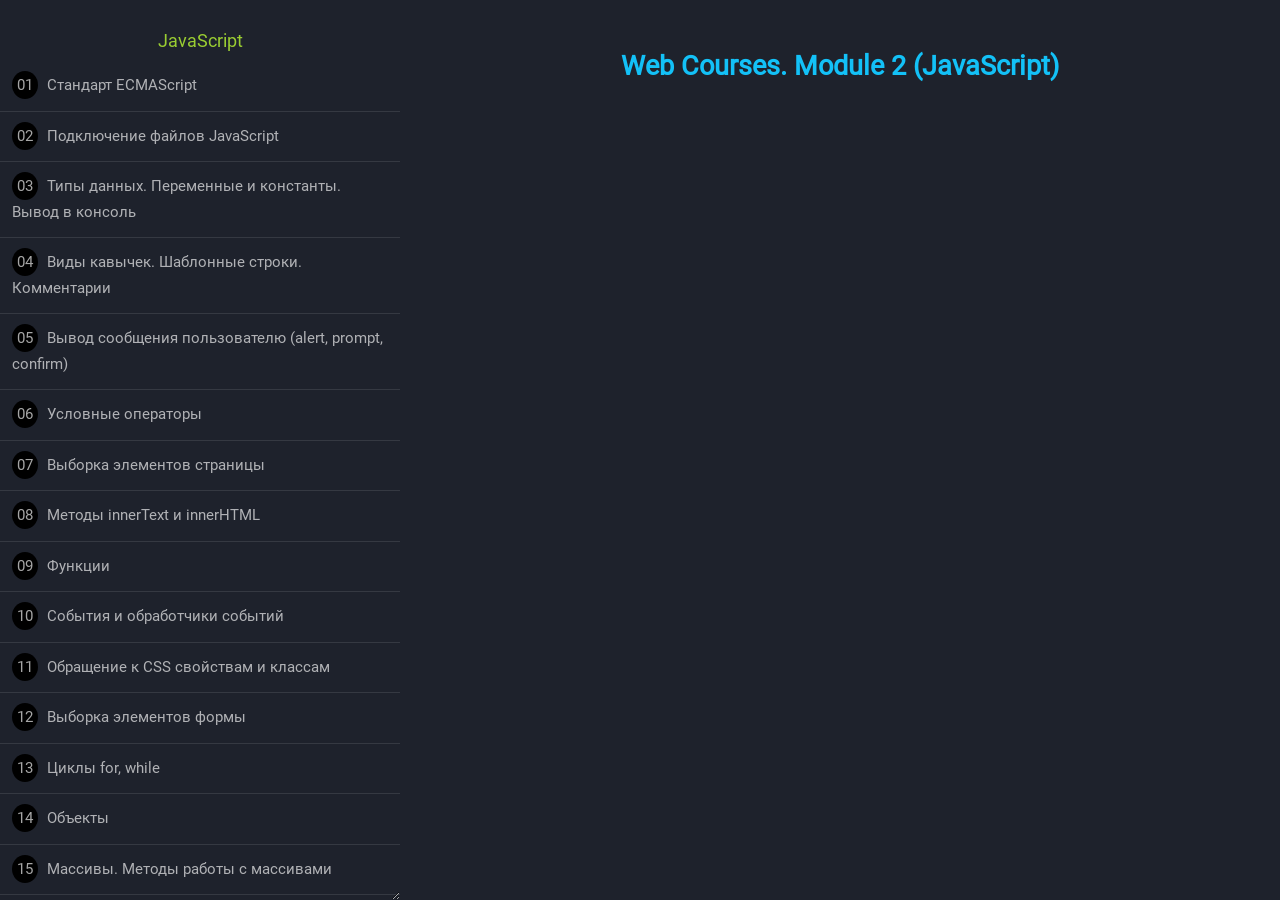
<file: webcourses/module2.html>
<!DOCTYPE html>
<html>
<head>
	<meta charset="utf-8">
	<title>Web Courses. Module 2</title>
	<link rel="icon" type="image/png" href="favicon.png">
	<link rel="stylesheet" type="text/css" href="css/main.css">
</head>
<body>
<div id="preloader"></div>
<div id="container-body">
<div id="container-menu">

<!-- 
57
<pre><code class="html">
<a href="" target="_blank"></a>
</code></pre>
 -->


<!-- +++++++++++++++++++++++++++++++++++++++++++++++++++++++++++++++++++++++++++++++++++++ -->
<!-- +++++++++++++++++++++++++++++++++++++++++++++++++++++++++++++++++++++++++++++++++++++ -->
<div class="text-header">JavaScript</div>
<!-- +++++++++++++++++++++++++++++++++++++++++++++++++++++++++++++++++++++++++++++++++++++ -->
<!-- +++++++++++++++++++++++++++++++++++++++++++++++++++++++++++++++++++++++++++++++++++++ -->

<!-- xxxxxxxxxxxxxxxxxxxxxxxxxxxxxxxxxxxxxxxxxxxxxxxx -->
<h2 id="b1"><span>01</span> Стандарт ECMAScript</h2>
<!-- xxxxxxxxxxxxxxxxxxxxxxxxxxxxxxxxxxxxxxxxxxxxxxxx -->
<div id="code-b1" class="container-code">

<h3>ECMAScript</h3>
ECMAScript является стандартом, а JavaScript — это самая популярная реализация этого стандарта
<pre><code>
<b>ES1</b> (1997)
<b>ES2</b> (1998)
<b>ES3</b> (1999)
<b>ES4</b> (не была принята)
<b>ES5</b> (2009)
<b>ES6</b> (ES2015)
<b>ES7</b> (ES2016)
<b>ES8</b> (ES2017)
</code></pre>

<pre><code class="html">
<a href="https://learn.javascript.ru/" target="_blank">Учебник по JavaScript</a>
<a href="https://developer.mozilla.org/ru/docs/Web/JavaScript" target="_blank">JavaScript MDN</a>
</code></pre>

<pre><code class="html link-accent">
<a href="https://karmazzin.gitbooks.io/eloquentjavascript_ru/content/" target="_blank">Выразительный Javascript</a>
</code></pre>

</div>

<!-- xxxxxxxxxxxxxxxxxxxxxxxxxxxxxxxxxxxxxxxxxxxxxxxx -->
<h2 id="b2"><span>02</span> Подключение файлов JavaScript</h2>
<!-- xxxxxxxxxxxxxxxxxxxxxxxxxxxxxxxxxxxxxxxxxxxxxxxx -->
<div id="code-b2" class="container-code">

<h4>Подключение на странице</h4>
<pre>
<code>
&lt;script&gt;
	// js code
&lt;/script&gt;
</code>
</pre>

<h4>Подключение в отдельном файле</h4>
<pre>
<code>
&lt;script src="js/main.js"&gt;&lt;/script&gt;
</code>
</pre>

<pre><code class="html link-accent">
<a href="https://learn.javascript.ru/external-script" target="_blank">Внешние скрипты, порядок исполнения</a>
</code></pre>

</div>


<!-- xxxxxxxxxxxxxxxxxxxxxxxxxxxxxxxxxxxxxxxxxxxxxxxx -->
<h2 id="b3"><span>03</span> Типы данных. Переменные и константы. Вывод в консоль</h2>
<!-- xxxxxxxxxxxxxxxxxxxxxxxxxxxxxxxxxxxxxxxxxxxxxxxx -->
<div id="code-b3" class="container-code">

<h3>Типы данных</h3>
<pre>
<code>
1. Число «number»
2. Строка «string»
3. Булевый (логический) тип «boolean»
4. Специальное значение «null» (отсутствие значения: пустое значение. значение записывалось)
5. Специальное значение «undefined» (отсутствие значения: полное отсутствие значения. значение не записывалось)
6. Объекты «object»
</code>
</pre>

<h3>Переменные и константы</h3>
<pre>
<code>
var a = 'это переменная, ее можно менять'; 
const b = 'это константа, ее нельзя менять'; 
</code>
</pre>


<h4>Типы данных (примеры)</h4>
<pre>
<code>
var string = 'Это строка'; // строка
var int    = 14;           // целое число
var float  = 0.25;         // дробное число
var bool   = true;         // логическое значение (только true или false)
</code>
</pre>

<h4>Сложение чисел</h4>
<pre>
<code>
var a = 10;
var b = 20;
var c = a + b; // Результат: 30
</code>
</pre>

<h4>Сложение (соединение) строк</h4>
<pre>
<code>
var a = 'Привет ';
var b = 'мир';
var c = a + b; // Результат: 'Привет мир'
</code>
</pre>

<h4>Изменение значений переменных</h4>
<pre>
<code>
var count = 32;
count = count + 16; // 1 вариант
count += 16;        // 2 вариант
</code>
</pre>

<h4>Инкремент и декремент</h4>
<pre>
<code>
count++;   // увеличивает на 1 после выполнения действия
count--;   // уменьшает на 1 после выполнения действия
++count;   // увеличивает на 1 до выполнения действия
--count;   // уменьшает на 1 до выполнения действия
</code>
</pre>

<h3>typeof - возвращает тип аргумента</h3>
<pre><code class="js link-accent">
typeof 0;     // "number"
typeof true;  // "boolean"
typeof 'foo'; // "string"
</code></pre>

<h3>Вывод сообщения в консоль</h3>
<pre><code>
console.log('Сообщение');
console.info('Информация');
console.warn('Предупреждение');
console.error('Ошибка');
</code></pre>

<pre><code class="html link-accent">
<a href="https://learn.javascript.ru/let-const" target="_blank">Переменные: let и const</a>
</code></pre>
</div>


<!-- xxxxxxxxxxxxxxxxxxxxxxxxxxxxxxxxxxxxxxxxxxxxxxxx -->
<h2 id="b4"><span>04</span> Виды кавычек. Шаблонные строки. Комментарии</h2>
<!-- xxxxxxxxxxxxxxxxxxxxxxxxxxxxxxxxxxxxxxxxxxxxxxxx -->
<div id="code-b4" class="container-code">

<h4>Виды кавычек</h4>
<pre><code>
var str = 'одинарные кавычки';
var str = "двойные кавычки";
var str = `обратные кавычки`;
</code></pre>

<h4>Шаблонные строки</h4>
<pre><code>
var a = `
	первая строка
	вторая строка
`;
</code></pre>

Интерполяция
<pre><code>
var a = 'text'; 
var b = `строка текста ${a} строка текста`;
</code></pre>

<h4>Комментарии</h4>
<pre><code>
// однострочный комментарий
/* многострочный комментарий */
</code></pre>

<h4>Экранирование кавычек</h4>
<pre><code>
var a = "call me \"ziggy\" now";
</code></pre>

</div>


<!-- xxxxxxxxxxxxxxxxxxxxxxxxxxxxxxxxxxxxxxxxxxxxxxxx -->
<h2 id="b5"><span>05</span> Вывод сообщения пользователю (alert, prompt, confirm)</h2>
<!-- xxxxxxxxxxxxxxxxxxxxxxxxxxxxxxxxxxxxxxxxxxxxxxxx -->
<div id="code-b5" class="container-code">
<pre>
<code>
alert("Привет Мир");                      // модальное окно
var age = prompt('Сколько Вам лет?', ''); // модальное окно с вопросом и полем ввода
var answer = confirm('Вы согласны?');     // модальное окно да/нет (вернет bool значение)
</code>
</pre>
</div>


<!-- xxxxxxxxxxxxxxxxxxxxxxxxxxxxxxxxxxxxxxxxxxxxxxxx -->
<h2 id="b6"><span>06</span> Условные операторы</h2>
<!-- xxxxxxxxxxxxxxxxxxxxxxxxxxxxxxxxxxxxxxxxxxxxxxxx -->
<div id="code-b6" class="container-code">

<h3>Условный оператор if</h3>

<pre><code class="js">
=   // присвоить
==  // равно
!   // отрицание
!=  // неравно
>   // больше
<   // меньше
>=  // больше или равно
<=  // меньше или равно
&&  // логическое «И» 
||  // логическое «ИЛИ»
</code></pre>

<span>Одно условие</span>
<pre>
<code>
var weather = 'хорошая';
if(weather == 'хорошая') {
	console.log('Идём гулять');
} else {
	console.log('Идём в кино');
}
</code>
</pre>

<span>Несколько условий</span>
<pre>
<code>
var weather = 'хорошая'; // хорошая погода
var mood = true;         // хорошее настроение
if( (weather == 'хорошая') && (mood) ) {
    console.log('Идём гулять');
} else {
    console.log('Идём в кино');
}
</code>
</pre>

<h3>Условный оператор switch</h3>
<pre><code class="js">
var id = 3;

switch(Number(id)) {
	case 1: console.log(id); break;
	case 2: console.log(id); break;
	case 3: console.log(id); break;
	default: console.log("default");
}
</code></pre>

<pre><code class="html link-accent">
<a href="https://learn.javascript.ru/ifelse#operator-voprositelnyy-znak" target="_blank">Тернарный оператор</a>
<a href="https://learn.javascript.ru/comparison" target="_blank">Операторы сравнения и логические значения</a>
</code></pre>

</div>


<!-- xxxxxxxxxxxxxxxxxxxxxxxxxxxxxxxxxxxxxxxxxxxxxxxx -->
<h2 id="b9"><span>07</span> Выборка элементов страницы</h2>
<!-- xxxxxxxxxxxxxxxxxxxxxxxxxxxxxxxxxxxxxxxxxxxxxxxx -->
<div id="code-b9" class="container-code">

<h3>Объектная модель представления документа</h3>
<pre>
<code>
Объектная модель представления документа. (DOM) Document Object Model
Независящий от платформы и языка программирования способ представления документа,
позволяющий программам и скриптам получить доступ к содержимому HTML, XHTML и XML документов,
а также изменять содержимое, структуру и оформление таких документов
- Всё содержимое документа представлено в виде иерархии объектов
- Структура этой иерархии стандартизирована, чтобы обеспечить независимость от платформы
</code>
</pre>

<h4>Структура DOM документа</h4>
<img src="img/dev/dom.jpg" height="350">

<h3>Выборка элементов страницы</h3>
<pre><code class="js">
var a = document.querySelector('.nav.bar');            // возвращает первый элемент внутри документа
var a = document.querySelectorAll('.nav');             // возвращает список элементов в пределах документа
</code></pre>

<pre><code class="js link-accent">
var a = document.getElementById('item');               // по id
var a = document.getElementsByClassName('item')[0];    // по названию класса (первый элемент)
var a = document.getElementsByName('item');            // по атрибуту name
var a = document.getElementsByTagName('img');          // по названию тега (все элементы)
</code></pre>
</div>

<!-- xxxxxxxxxxxxxxxxxxxxxxxxxxxxxxxxxxxxxxxxxxxxxxxx -->
<h2 id="b54"><span>08</span> Методы innerText и innerHTML</h2>
<!-- xxxxxxxxxxxxxxxxxxxxxxxxxxxxxxxxxxxxxxxxxxxxxxxx -->
<div id="code-b54" class="container-code">

<pre><code class="html">
&lt;div id="element"&gt;Element&lt;/div&gt;
</code></pre>

<pre><code class="js">
var element = document.querySelector('#element');

element.innerText  = 'New Text';                // изменить текст
element.innerHTML  = '&lt;h2&gt;New HTML Code&lt;/h2&gt;';  // изменить html

var text = element.innerText; // получить текст
var html = element.innerHTML; // получить html
</code></pre>
</div>


<!-- xxxxxxxxxxxxxxxxxxxxxxxxxxxxxxxxxxxxxxxxxxxxxxxx -->
<h2 id="b11"><span>09</span> Функции</h2>
<!-- xxxxxxxxxxxxxxxxxxxxxxxxxxxxxxxxxxxxxxxxxxxxxxxx -->
<div id="code-b11" class="container-code">

<h4>Функция, не возвращающая значение</h4>
<pre>
<code>
sum(34, 12);
function sum(a, b) {
    var result = a + b;
    console.log(result);
}
</code>
</pre>

<h4>Функция, возвращающая значение</h4>
<pre>
<code>
var result = sum(34, 12);
function sum(a, b) {
    var result = a + b;
    return result;
}
</code>
</pre>

<h4>Глобальные и локальные переменные</h4>
<pre>
<code>
var a = 10; // глобальная переменная
function test() {
	var b = 20; // локальная переменная
	console.log(a, b);
}
</code>
</pre>

<h4>Определить площадь поверхности планет</h4>
<h5>Решение 1</h5>
<pre>
<code class="link-accent">
// Площадь поверхности сферы
// A = 4*pi*r*r
var mars    = 3390; // km
var mercury = 2440; // km
const pi    = 3.14;
var surfaceMars    = 4 * pi * mars * mars;
var surfaceMercury = 4 * pi * mercury * mercury;
</code>
</pre>

<h5>Решение 2 (через функции)</h5>
<pre>
<code class="link-accent">
var mars    = 3390; // km
var mercury = 2440; // km
const pi    = 3.14;
function surface(r) {
	return 4 * pi * r * r;
}
var surfaceMars = surface(mars);
var surfaceMercury = surface(mercury);
</code>
</pre>

</div>


<!-- xxxxxxxxxxxxxxxxxxxxxxxxxxxxxxxxxxxxxxxxxxxxxxxx -->
<h2 id="b12"><span>10</span> События и обработчики событий</h2>
<!-- xxxxxxxxxxxxxxxxxxxxxxxxxxxxxxxxxxxxxxxxxxxxxxxx -->
<div id="code-b12" class="container-code">

<h3>Список событий</h3>

<h4>События мыши</h4>
<ul class="list">
	<li><span class="hl">click</span> - одиночный клик левой кнопки мыши</li>
	<li><span class="hl">contextmenu</span> - одиночный клик правой кнопкой мыши</li>
	<li><span class="hl">mouseover</span> - наведение мыши</li>
	<li><span class="hl">mousedown</span> - нажатие кнопки мыши</li>
	<li><span class="hl">mouseup</span> - отпускание кнопки мыши</li>
	<li><span class="hl">mousemove</span> - передвижение мыши</li>

	<li><span class="hl">mouseout</span> - увод мыши</li>
	<li><span class="hl">dblclick</span> - двойной щелчек левой кнопки мыши</li>
</ul>

<h4>События на элементах управления</h4>
<ul class="list">
	<li><span class="hl">submit</span> - момент отправки формы обработчику (если кнопка типа "submit")</li>
	<li><span class="hl">focus</span> - момент получения фокуса объектом (работает и для ссылок)</li>

	<li><span class="hl">blur</span> - момент потери фокуса объектом (работает и для ссылок)</li>
	<li><span class="hl">change</span> - изменение объекта формы (поле, радиобаттон и т.д.)</li>
	<li><span class="hl">reset</span> - сброс формы (специальной кнопкой)</li>
</ul>

<h4>Клавиатурные события</h4>
<ul class="list">
	<li><span class="hl">keydown</span> - момент нажатия клавиши, до момента отпускания</li>
	<li><span class="hl">keyup</span> - момент отпускания клавиши</li>

	<li><span class="hl">keypress</span> - нажатие клавиши на клавиатуре</li>
</ul>

<h4>События документа</h4>
<ul class="list">
	<li><span class="hl">DOMContentLoaded</span> - возникает после окончательной загрузки и парсинга HTML-документа, не дожидаясь загрузки стилей, картинок и фреймов</li>

	<li><span class="hl">load</span> - возникает после полного окончания загрузки ресурса (всех картинок, стиле и прочего)</li>
	<li><span class="hl">resize</span> - изменение размеров окна браузера</li>
	<li><span class="hl">scroll</span> - прокрутка страницы</li>
	<li><span class="hl">unload</span> - уход со страницы</li>
</ul>

<h3>Назначение обработчиков событий</h3>

<h4>1. Использование атрибута HTML</h4>
<pre><code class="html">
&lt;button onclick="action()"&gt;Action&lt;/button&gt;
</code></pre>

<pre><code class="js">
function action() {
	alert('hi');
}
</code></pre>

<h4>2. Использование свойства DOM-объекта</h4>
<pre><code class="html">
&lt;button id="element"&gt;Action&lt;/button&gt;
</code></pre>

<pre><code class="js">
var element = document.querySelector('#element');

element.onclick = function() {
	alert(1);
}
</code></pre>

<h4>3. addEventListener</h4>
<pre><code class="html">
&lt;button id="element"&gt;Action&lt;/button&gt;
</code></pre>

<pre><code class="js">
var element = document.querySelector('#element');

element.addEventListener('click', function() {
	alert(1);
});
</code></pre>

<pre><code class="html link-accent">
<a href="../webnotes/js.html#actions-params" target="_blank">Передаваемый параметр (Event)</a>
<a href="https://codepen.io/Sergeenkov/pen/vzxgVg" target="_blank">Keydown Move Cube (пример)</a>
</code></pre>

</div>


<!-- xxxxxxxxxxxxxxxxxxxxxxxxxxxxxxxxxxxxxxxxxxxxxxxx -->
<h2 id="b10"><span>11</span> Обращение к CSS свойствам и классам</h2>
<!-- xxxxxxxxxxxxxxxxxxxxxxxxxxxxxxxxxxxxxxxxxxxxxxxx -->
<div id="code-b10" class="container-code">

<pre><code class="js">
element.style.fontSize = '20px';          // css
</code></pre>

<pre><code class="js">
element.classList;                        // массив классов элемента
element.classList.add('active');          // добавление класса
element.classList.remove('active');       // удаление класса
element.classList.toggle('active');       // добавление / удаление класса
</code></pre>
</div>


<!-- xxxxxxxxxxxxxxxxxxxxxxxxxxxxxxxxxxxxxxxxxxxxxxxx -->
<h2 id="b55"><span>12</span> Выборка элементов формы</h2>
<!-- xxxxxxxxxxxxxxxxxxxxxxxxxxxxxxxxxxxxxxxxxxxxxxxx -->
<div id="code-b55" class="container-code">

<h4>input type="text"</h4>
<pre><code class="js">
var a = element.value;
element.value = 'new value';
</code></pre>

<h4>input type="checkbox"</h4>
<pre><code class="js">
var a = element.checked; 
element.checked = true;
</code></pre>

<h4>input type="radio"</h4>
<pre><code class="html">
&lt;input type="radio" name="radio" value="r1"&gt;
&lt;input type="radio" name="radio" value="r2"&gt;
&lt;input type="radio" name="radio" value="r3"&gt;
</code></pre>

<pre><code class="js">
var radio = document.querySelectorAll('input[type="radio"]');
for(var i=0; i<=radio.length-1; i++) {
	if(radio[i].checked) {
		var value = radio[i].getAttribute('value');
		console.log(value);
	}
}
</code></pre>

<pre><code class="js">
radio.disabled = true;   
</code></pre>

<h4>select</h4>

<pre><code class="js">
var select = document.querySelector('select');
var a = select.value;
var a = select.options[select.selectedIndex].value;
var a = select.options[select.selectedIndex].text;
</code></pre>
</div>


<!-- xxxxxxxxxxxxxxxxxxxxxxxxxxxxxxxxxxxxxxxxxxxxxxxx -->
<h2 id="b13"><span>13</span> Циклы for, while</h2>
<!-- xxxxxxxxxxxxxxxxxxxxxxxxxxxxxxxxxxxxxxxxxxxxxxxx -->
<div id="code-b13" class="container-code">

<h4>Цикл for</h4>
<pre><code class="js">
for (var i = 1; i < 10; i++) {  
    console.log(i); 
}
</code></pre>

<h4>Цикл while</h4>
<pre><code class="js">
var i = 0;  
while (i < 10) {  
    console.log(i); 
    i++;  
}
</code></pre>

<h4>Цикл do while</h4>
<pre><code class="js">
var i = 0;  
do {  
    console.log(i); 
    i++;  
} while (i < 10);
</code></pre>

<pre><code class="js">
break - выход из цикла
continue - прекращает выполнение текущей итерации цикла и переходит на следующую
</code></pre>

<pre><code class="html link-accent">
<a href="https://codepen.io/Sergeenkov/pen/VdxQOj" target="_blank">Gallery (пример)</a>
</code></pre>

</div>


<!-- xxxxxxxxxxxxxxxxxxxxxxxxxxxxxxxxxxxxxxxxxxxxxxxx -->
<h2 id="b33"><span>14</span> Объекты</h2>
<!-- xxxxxxxxxxxxxxxxxxxxxxxxxxxxxxxxxxxxxxxxxxxxxxxx -->
<div id="code-b33" class="container-code">
<img src="img/dev/object.png">

<pre><code class="js">
var user = {
	name: 'Tony',
	email: 'tony@mail.com',
	age: 25,
	address: {
		street: '555 Some st',
		city: 'Boston'
	},
	getData() {
		return this.name + ' ' + this.email;
	}
}

console.log(user.name);
console.log(user.address.street);
console.log(user.getData());
</code></pre>

<h4 id="cycle-obj">Цикл for..in перебора ключей объекта</h4>
<pre><code class="js">
for(var key in obj) {
	console.log(key);      // ключи 
	console.log(obj[key]); // значения
} 
</code></pre>

</div>

<!-- xxxxxxxxxxxxxxxxxxxxxxxxxxxxxxxxxxxxxxxxxxxxxxxx -->
<h2 id="b14"><span>15</span> Массивы. Методы работы с массивами</h2>
<!-- xxxxxxxxxxxxxxxxxxxxxxxxxxxxxxxxxxxxxxxxxxxxxxxx -->
<div id="code-b14" class="container-code">

<h4>Объявление</h4>
<pre><code class="js">
var arr = [];               // объявление пустого массива
var arr = ['Tony', 'Anne']; // объявление массива из заполненных элементов
</code></pre>

<h4>Перебор массива</h4>
<pre><code class="js">
for (var i=0; i<=arr.length-1; i++) {
	console.log(arr[i]);
}
</code></pre>

<h4>Методы</h4>
<pre><code class="js">
var a = arr.length;                  // длина массива (индекс последнего элемента)
var arr2 = arr1.slice(1, 7);         // вырезать с 1 до 7 не включая, если не указан второй аргумент, то до конца

var a = colors.indexOf('white');     // возвращает первый индекс, по которому элемент может быть найден в массиве или -1, если индекса нет
var a = colors.lastIndexOf('white'); // возвращает последний индекс, по которому данный элемент может быть найден в массиве или -1, если такого индекса нет

var a = arr.join('.');               // преобразование массива в строку с заданным разделителем
var arr = str.split(';');            // преобразование строки с заданным разделителем в массив 

arr.push('Jack');                    // добавление нового элемента в конец массива
arr.unshift('Jack');                 // добавление нового элемента в начало массива
arr.pop();                           // удаление элемента из конца массива
arr.shift();                         // удаление элемента из начала массива

arr.reverse();                       // реверс (переворот массива)
arr.sort();                          // сортировка по алфавиту
var arr = arr1.concat(arr2, arr3);   // объединение массивов
</code></pre>

<h4>Метод splice</h4>
<pre><code class="js">
arr.splice(3, 2);                     // удалить с 3 индекса 2 элемента
arr.splice(2, 0, 'Алина', 'Марина');  // добавление элементов
arr.splice(1, 2, 'Алексей", "Билл');  // замена элементов (заменить 2 удаленных элемента на Алексей, Билл)
</code></pre>

<h4>Массивы обьектов</h4>
<pre><code class="js">
var a = new Array(
	{"name":"Андрей", "email":"andry@mail.ru"},
	{"name":"Анна",   "email":"anna@mail.ru"}
);

console.log(a[0].name);  // "Андрей"
console.log(a[1].email); // "anna@mail.ru"
</code></pre>

<pre><code class="html link-accent">
<a href="https://learn.javascript.ru/array-iteration" target="_blank">Массив: перебирающие методы</a>
</code></pre>

</div>


<!-- xxxxxxxxxxxxxxxxxxxxxxxxxxxxxxxxxxxxxxxxxxxxxxxx -->
<h2 id="b15"><span>16</span> Строки. Методы работы со строками</h2>
<!-- xxxxxxxxxxxxxxxxxxxxxxxxxxxxxxxxxxxxxxxxxxxxxxxx -->
<div id="code-b15" class="container-code">

<h4>Перебор строки</h4>
<pre><code class="js">
for (var i=0; i <= str.length-1; i++) {
	console.log(str[i]);
}
</code></pre>

<h4>Методы</h4>
<pre><code class="js">
var a = str.length;            // длина строки 
77.toString();                 // преобразование в строку

var name = name.toUpperCase(); // верхний регистр
var name = name.toLowerCase(); // нижний регистр

// поиск в строке совпадений с образцом 
var pos = str.indexOf('name');     // с начала (-1 не найдено)
var pos = str.lastIndexOf('name'); // с конца (-1 не найдено)

var root = str.slice(0, 7); // вырезать с 0 до 7 не включая
</code></pre>
</div>


<!-- xxxxxxxxxxxxxxxxxxxxxxxxxxxxxxxxxxxxxxxxxxxxxxxx -->
<h2 id="b16"><span>17</span> Числа. Метода работы с числами</h2>
<!-- xxxxxxxxxxxxxxxxxxxxxxxxxxxxxxxxxxxxxxxxxxxxxxxx -->
<div id="code-b16" class="container-code">

<pre><code class="js">
isNaN(num);      // если в переменной не число, вернет истину
Number(num);     // преобразование любого объекта в число
parseInt(num);   // преобразование в целое число
parseFloat(num); // преобразование в целое/дробное число
</code></pre>

<h4>Остаток от деления</h4>
<pre><code class="js">
alert(5 % 2); // 1, остаток от деления 5 на 2
alert(8 % 3); // 2, остаток от деления 8 на 3
alert(6 % 3); // 0, остаток от деления 6 на 3
</code></pre>

<h3>Math</h3>
<pre><code class="js">
Math.round(num); // округляет число к ближайшему целому
Math.ceil(num);  // округляет число в большую сторону
Math.floor(num); // округляет число в меньшую сторону

var rand = Math.random(); // метод генерации случайного числа в диапазоне от 0 до 1
var rand = Math.round(Math.random() * 100); // от 0 до 100

var a = Math.pow(4,2);        // степень 4 в 2
var a = Math.sqrt(400);       // квадратный корень числа
</code></pre>
</div>


<!-- xxxxxxxxxxxxxxxxxxxxxxxxxxxxxxxxxxxxxxxxxxxxxxxx -->
<h2 id="b40"><span>18</span> Классы</h2>
<!-- xxxxxxxxxxxxxxxxxxxxxxxxxxxxxxxxxxxxxxxxxxxxxxxx -->
<div id="code-b40" class="container-code">
<pre><code class="js">
// создание класса
class User {
	constructor(name, age) {
		this.name = name;
		this.age = age;
	}
	authorizate() {
		console.log('Hello' + this.name);
	}
}

// создание экземпляра класса (объекта)
var user = new User('Tony', 25); 
</code></pre>
</div>


<!-- xxxxxxxxxxxxxxxxxxxxxxxxxxxxxxxxxxxxxxxxxxxxxxxx -->
<h2 id="b32"><span>19</span> Дата и время</h2>
<!-- xxxxxxxxxxxxxxxxxxxxxxxxxxxxxxxxxxxxxxxxxxxxxxxx -->
<div id="code-b32" class="container-code">
<pre><code class="js">
var nowDate = new Date();                 // текущее дата и время на компьютере пользователя
var yearFull = nowDate.getFullYear();     // год
var month    = nowDate.getMonth();        // месяц (нумерация с 0)
var day      = nowDate.getDate();         // число
var dayWeek  = nowDate.getDay();          // день недели, выводит численные значения, нумерация с "0"
var hour     = nowDate.getHours();        // час
var minutes  = nowDate.getMinutes();      // минуты
var seconds  = nowDate.getSeconds();      // секунды
var mseconds = nowDate.getMilliseconds(); // миллисекунды
</code></pre>

<pre><code class="js">
var weekday = ['Воскресенье', 'Понедельник', 'Вторник', 'Среда', 'Четверг', 'Пятница', 'Суббота'];
var month = ['Января', 'Февраля', 'Марта', 'Апреля', 'Мая', 'Июня', 'Июля', 'Августа', 'Сентября', 'Октября', 'Ноября', 'Декабря'];
var nowDate = new Date();
var nowDay   = weekday[nowDate.getDay()];
var nowDate  = nowDate.getDate();
var nowMonth = month[nowDate.getMonth()];
</code></pre>
</div>


<!-- xxxxxxxxxxxxxxxxxxxxxxxxxxxxxxxxxxxxxxxxxxxxxxxx -->
<h2 id="b49"><span>20</span> Local Storage</h2>
<!-- xxxxxxxxxxxxxxxxxxxxxxxxxxxxxxxxxxxxxxxxxxxxxxxx -->
<div id="code-b49" class="container-code">
<p>Google Chrome -> F12 -> Application -> Local Storage</p>
<p>localStorage это свойство глобального объекта браузера (window)</p>

<pre><code class="js">
localStorage.setItem('id', '77');   // добавляет в localStorage новый ключ со значением (а если такой ключ уже существует, то перезаписывает новым значением)
var a = localStorage.getItem('id'); // получить значение
localStorage.removeItem('id');      // удаление ключа
localStorage.clear();               // очистка всего хранилища
</code></pre>

<h4>Объекты и массивы</h4>
<pre><code class="js">
var obj = {
	item1: 1,
	item2: [123, "two", 3.0],
	item3: "hello"
};

localStorage.setItem("key", JSON.stringify(obj));        // сериализация объекта и запись в хранилище по ключу "key"
var returnObj = JSON.parse(localStorage.getItem("key")); // из json в объект
</code></pre>
</div>

<!-- xxxxxxxxxxxxxxxxxxxxxxxxxxxxxxxxxxxxxxxxxxxxxxxx -->
<h2 id="b19"><span>21</span> Атрибуты</h2>
<!-- xxxxxxxxxxxxxxxxxxxxxxxxxxxxxxxxxxxxxxxxxxxxxxxx -->
<div id="code-b19" class="container-code">

<pre><code class="js">
var a1 = element.attributes;         // массив атрибутов
var a2 = element.hasAttribute('id'); // проверить наличие атрибута
var a3 = element.getAttribute('id'); // получить значение атрибута
element.setAttribute('id', 'new');   // установить атрибут
element.removeAttribute('id');       // удалить атрибут
</code></pre>

<pre><code class="html link-accent">
<a href="https://codepen.io/Sergeenkov/pen/xzEwVp" target="_blank">Адаптивное меню (пример)</a>
</code></pre>

</div>

<!-- xxxxxxxxxxxxxxxxxxxxxxxxxxxxxxxxxxxxxxxxxxxxxxxx -->
<h2 id="b45"><span>22</span> Создание элементов</h2>
<!-- xxxxxxxxxxxxxxxxxxxxxxxxxxxxxxxxxxxxxxxxxxxxxxxx -->
<div id="code-b45" class="container-code">

<h4>Создание</h4>
<pre><code class="js">
var element = document.<bg-code>createElement</bg-code>('div');
element.innerHTML = 'Go to google';
element.className = 'class-google';
</code></pre>

<h4>Добавление на страницу</h4>
<pre><code class="js">
var wrapper = document.querySelector('#wrapper');

wrapper.<bg-code>appendChild</bg-code>(element);                      // внутри элемента после контента
wrapper.<bg-code>insertBefore</bg-code>(element, wrapper.lastChild);  // внутри элемента перед контентом
wrapper.parentNode.<bg-code>insertBefore</bg-code>(element, wrapper); // после элемента
wrapper.parentNode.<bg-code>appendChild</bg-code>(element);           // до элемента
wrapper.parentNode.<bg-code>replaceChild</bg-code>(element, wrapper); // заменить элемент другим элементом

// insertBefore (1 - элемент который вставляем, 2 - элемент перед которым вставляем)
// insertBefore (1 - чем заменяем, 2 - что заменяем)
</code></pre>

<h4>Удаление</h4>
<pre><code class="js">
wrapper.parentNode.<bg-code>removeChild</bg-code>(element); // удаление нового элемента
wrapper.parentNode.<bg-code>removeChild</bg-code>(wrapper); // удаление элемента обертки
document.body.<bg-code>removeChild</bg-code>(element);      // удаление нового элемента (если родитель body)
</code></pre>

</div>


<!-- xxxxxxxxxxxxxxxxxxxxxxxxxxxxxxxxxxxxxxxxxxxxxxxx -->
<h2 id="b43"><span>23</span> Объявление функций</h2>
<!-- xxxxxxxxxxxxxxxxxxxxxxxxxxxxxxxxxxxxxxxxxxxxxxxx -->
<div id="code-b43" class="container-code">

<ul class="list-point">
	<li><span class="hl">Function Declaration</span> - функция, объявленная в основном потоке кода, создаются интерпретатором до выполнения кода</li>
	<li><span class="hl">Function Expression</span> - объявление функции в контексте какого-либо выражения, например присваивания. Создаются в процессе выполнения выражения, в котором созданы, в данном случае при операции присваивания</li>
</ul>


<!------------------------------------------------------>
<h3>1. Function Declaration</h3>
<!------------------------------------------------------>
<pre><code class="js">
function func(num) {
	console.log(num);
}
func(1);
</code></pre>

<pre><code class="js">
// присвоили ссылку на функцию
var a = func;
function func(){
	//
}
</code></pre>

<!------------------------------------------------------>
<h3>2. Function Expression (выражения функции)</h3>
<!------------------------------------------------------>
<pre><code class="js">
var func = function(num) {
	console.log(num);
}
func(2);
</code></pre>

<h4>Функцию можно скопировать в другую переменную</h4>
<pre><code class="js">
function sayHi() {   // создать функцию и поместить её в переменную sayHi
	alert( "Привет" );
}

var func = sayHi;    // копирование функции в новую переменную
func(); // Привет    // функцию можно вызывать и как sayHi() и как func()
</code></pre>

<!------------------------------------------------------>
<h3>3. Анонинимное с немедленным вызовом (самовызывающаяся)</h3>
<!------------------------------------------------------>
<pre><code class="js">
(function(num) {
	console.log(num);
}(3));
</code></pre>

<pre><code class="html link-accent">
<a href="http://jsraccoon.ru/es6-defaults" target="_blank">Параметры по умолчанию (ES6)</a>
<a href="http://jsraccoon.ru/es6-arrow-functions" target="_blank">Стрелочные функции (ES6)</a>
<a href="https://learn.javascript.ru/closures" target="_blank">Замыкания</a>
<a href="https://learn.javascript.ru/recursion" target="_blank">Рекурсия, стек</a>
</code></pre>

<pre><code class="html link-accent">
<a href="https://www.youtube.com/playlist?list=PLqHlAwsJRxAOpWPtj2T6HhSzX-lKmKV2q" target="_blank">Основы ES6</a>
<a href="https://getinstance.info/articles/javascript/call-apply-and-bind-functions/" target="_blank">Функции call(), apply() и bind()</a>
</code></pre>

</div>


<!-- xxxxxxxxxxxxxxxxxxxxxxxxxxxxxxxxxxxxxxxxxxxxxxxx -->
<h2 id="b35"><span>24</span> Таймеры</h2>
<!-- xxxxxxxxxxxxxxxxxxxxxxxxxxxxxxxxxxxxxxxxxxxxxxxx -->
<div id="code-b35" class="container-code">
<h4>setTimeout - однократное выполнение кода</h4>

<pre><code class="js">
var timer = setTimeout(function() { 
	console.log('go'); 
}, 1000);

clearTimeout(timer);
</code></pre>

<h4>setInterval - многократное выполнение кода</h4>
<pre><code class="js">
var timer = setInterval(function() { 
	console.log('go'); 
}, 1000);

clearInterval(timer);
</code></pre>

</div>


<!-- xxxxxxxxxxxxxxxxxxxxxxxxxxxxxxxxxxxxxxxxxxxxxxxx -->
<h2 id="b46"><span>25</span> Обработка исключений</h2>
<!-- xxxxxxxxxxxxxxxxxxxxxxxxxxxxxxxxxxxxxxxxxxxxxxxx -->
<div id="code-b46" class="container-code">

<pre><code class="js">
try {
	// инструкции, которые могут бросить исключение
} catch (идентификатор) {
	// инструкции будут выполняться если в try произошло исключение
	// передается выражение (идентификатор), которое было в throw
} finally {
	// инструкции будут выполняться независимо от исключения
}
// catch или finally может отсутствовать
// если ошибка необработана, скрипт не будет выполняться
// если ошибка обработана в catch, скрипт продолжит выполнение
</code></pre>

<pre><code class="js">
try {
	throw new Error('Panic!');
} catch (e) {
	console.log(e.message);
} finally {
	console.log('Код, который нужно выполнить');
}
</code></pre>

</div>


<!-- xxxxxxxxxxxxxxxxxxxxxxxxxxxxxxxxxxxxxxxxxxxxxxxx -->
<h2 id="b50"><span>26</span> AJAX</h2>
<!-- xxxxxxxxxxxxxxxxxxxxxxxxxxxxxxxxxxxxxxxxxxxxxxxx -->
<div id="code-b50" class="container-code">

<pre><code class="html">
1. XMLHttpRequest (не используют в явном виде, создаются обертки)
2. Fetch (нативный, полифил для IE)
3. Axios
</code></pre>

<!------------------------------------------------------>
<h3>Axios</h3>
<!------------------------------------------------------>
<pre><code class="html">
&lt;script src="https://cdnjs.cloudflare.com/ajax/libs/axios/0.18.0/axios.min.js"&gt;&lt;/script&gt;
</code></pre>

<!-- _________________________________________-->
<h4>GET-запрос с возвратом одного значения</h4>
<pre><code class="js">
axios.get('script.php')
    .then(function(response) {
        console.log(response.data); // 'Hi'
    })
    .catch(function(error) {
        console.log(error)
    });
</code></pre>
<pre><code class="php">
&lt;?php
    echo 'Hi';
?&gt;
</code></pre>

<!-- _________________________________________-->
<h4>GET-запрос с возвратом нескольких значений (array)</h4>
<pre><code class="js">
axios.get('script.php')
    .then(function(response) {
		console.log(response.data); // ['Jack', 25]
    })
</code></pre>
<pre><code class="php">
&lt;?php
    $arr = array("Jack", 25);
    $json = json_encode($arr);
    echo $json
?&gt;
</code></pre>

<!-- _________________________________________-->
<h4>GET-запрос с возвратом нескольких значений (object)</h4>
<pre><code class="js">
axios.get('script.php')
    .then(function(response) {
		console.log(response.data); // {name: "Jack", age: 25}
    })
</code></pre>
<pre><code class="php">
&lt;?php
    $arr = array("name" => "Jack", "age" => 25);
    $json = json_encode($arr);
    echo $json
?&gt;
</code></pre>

<!-- _________________________________________-->
<h4>POST-запрос</h4>
<pre><code class="js">
axios.post('script.php', {
    name: 'Jack',
    age: '25'
})
	.then(function (response) {
	    console.log(response.data);
	})
</code></pre>
<pre><code class="php">
&lt;?php
    $content = file_get_contents("php://input");
    $decoded = json_decode($content, true);
    echo $decoded[name];
?&gt;
</code></pre>

<!------------------------------------------------------>
<h3>Отправка сообщения на почту</h3>
<!------------------------------------------------------>
<pre><code class="php">
&lt;?php
	$to      = 'user1@example.com, user2@example.com'; // получатель или получатели
	$subject = 'Письмо с сайта';                       // тема письма
	$message = 'Сообщение';                            // сообщение

	$email = mail($to, $subject, $message);
	if ($email) {
	    echo 'Письмо успешно отправлено!';
	} else {
	    echo 'Письмо не отправлено!';
	}
?&gt;
</code></pre>

<pre><code class="html link-accent">
<a href="https://habr.com/ru/company/ruvds/blog/337662/" target="_blank">JavaScript: методы асинхронного программирования</a>
<a href="https://ru.hexlet.io/blog/posts/javascript-what-the-heck-is-a-callback" target="_blank">Функции обратного вызова (Collback Function)</a>
<a href="https://learn.javascript.ru/promise" target="_blank">Promise</a>
<a href="https://www.youtube.com/watch?v=5kAPExqSZ1I" target="_blank">Асинхронные функции</a>
</code></pre>
</div>

<!-- xxxxxxxxxxxxxxxxxxxxxxxxxxxxxxxxxxxxxxxxxxxxxxxx -->
<h2 id="b56"><span>27</span> HTML5 рисование на Canvas</h2>
<!-- xxxxxxxxxxxxxxxxxxxxxxxxxxxxxxxxxxxxxxxxxxxxxxxx -->
<div id="code-b56" class="container-code">
<pre><code class="html">
<a href="../webnotes/canvas.html" target="_blank">Canvas</a>
</code></pre>
</div>








<!-- +++++++++++++++++++++++++++++++++++++++++++++++++++++++++++++++++++++++++++++++++++++ -->
<!-- +++++++++++++++++++++++++++++++++++++++++++++++++++++++++++++++++++++++++++++++++++++ -->
<div class="text-header">Технологии и инструменты</div>
<!-- +++++++++++++++++++++++++++++++++++++++++++++++++++++++++++++++++++++++++++++++++++++ -->
<!-- +++++++++++++++++++++++++++++++++++++++++++++++++++++++++++++++++++++++++++++++++++++ -->

<!-- xxxxxxxxxxxxxxxxxxxxxxxxxxxxxxxxxxxxxxxxxxxxxxxx -->
<h2 id="b51"><span>01</span> jQuery и jQuery UI</h2>
<!-- xxxxxxxxxxxxxxxxxxxxxxxxxxxxxxxxxxxxxxxxxxxxxxxx -->
<div id="code-b51" class="container-code">

<!------------------------------------------------------>
<h3>Работа с элементами на странице</h3>
<!------------------------------------------------------>
<h4>Выборка элементов страницы на jquery</h4>
<pre>
<code>
var a = $('p');     // по названию тега 
var a = $('.box');  // по названию класса
var a = $('#box');  // по id
var a = $('div a'); // вложенные теги
</code>
</pre>

<h4>Действия (методы) над выбранными элементами</h4>
<pre>
<code>
var text = $('#box').text();        // получить текст
var html = $('#box').html();        // получить html
$('#box').text('Измененный текст'); // изменить текст
$('#box').html('Измененный html');  // изменить html
</code>
</pre>

<h4>before(); after(); prepend(); append();</h4>
<pre>
<code>
$('#box').before('content');  // добавляет контент до выбранного элемента
$('#box').after('content');   // добавляет контент после выбранного элемента
$('#box').prepend('content'); // добавляет контент внутрь выбранного элемента до остального кода
$('#box').append('content');  // добавляет контент внутрь выбранного элемента после остального кода
</code>
</pre>

<!------------------------------------------------------>
<h3>CSS</h3>
<!------------------------------------------------------>
<h4>css();</h4>
<pre>
<code>
var a = $('#box').css('color');    // получить css свойство
$('#box').css('color', 'orange');  // изменить css свойство

// изменение нескольких css свойств
$('#box').css({
	'color':'orange', 
	'font-size':'25px'
}); 
</code>
</pre>

<h4>addClass(); removeClass();</h4>
<pre>
<code>
$('#box').addClass('open');    // добавление класса
$('#box').removeClass('open'); // удаление класса
</code>
</pre>

<h4>toggleClass();</h4>
Переключатель классов. Добавляет элементу указанный класс, если его нет. Иначе удаляет
<pre>
<code>
$('#box').toggleClass('open');
</code>
</pre>

<!------------------------------------------------------>
<h3>События и обработчики событий</h3>
<!------------------------------------------------------>
<h4>Добавление обработчиков событий</h4>
<pre>
<code>
// обработчик события щелчка мыши
$('.item').on('click', function(){
	console.log('Щелчок мыши'); 
});
</code>
</pre>

<h4>Удаление обработчиков событий</h4>
Метод <b>.off()</b> удаляет обработчики событий, назначенные методом <b>.on</b>
<pre>
<code>
$('.item').off('click');
</code>
</pre>

<!------------------------------------------------------>
<h3>Атрибуты</h3>
<!------------------------------------------------------>
<h4>attr(); removeAttr();</h4>
<pre><code>
var id = $('#box').attr("id"); // получить значение атрибута
$('#box').attr('size', 4);     // изменить значение атрибута
$('#box').removeAttr('title'); // удалить атрибут
</code></pre>

<!------------------------------------------------------>
<h3>Плавное изменение свойств на jquery</h3>
<!------------------------------------------------------>
<h4>hide(); show();</h4>
Скрывает/показывает элементы на странице (за счет плавного изменения его размера и прозрачности)
<pre>
<code>
$('#box').hide(1000); // скрыть элемент 
$('#box').show(1000); // показать элемент
// 1 - скорость исчезновения (миллисекунды 1с = 1000мс)
// 2 - функция, которая будет выполнена после завершения работы
$('#box').hide(1000).show(1000); // цепные функции
</code>
</pre>

<h4>slideUp(); slideDown();</h4>
Разворачивает/сворачивает элементы на странице (за счет плавного изменения высоты элементов)
<pre>
<code>
$('#box').slideUp(1000);   // исчезновение (элемент уезжает наверх)
$('#box').slideDown(1000); // появление (элемент выезжает вниз)
</code>
</pre>

<h4>slideToggle();</h4>
Поочередно разворачивает/сворачивает элементы на странице, как это делают .slideUp() и .slideDown()
<pre>
<code>
$('#box').slideToggle();
</code>
</pre>

<h4>fadeIn(); fadeOut();</h4>
Скрывает/показывает элементы на странице за счет плавного изменения прозрачности
<pre>
<code>
$('#box').fadeIn(1000);  // плавное появление элемента
$('#box').fadeOut(1000); // плавное исчезновение элемента
// 1 - время исчезновения
// 2 - функция, которая будет выполнена после исчезновения
</code>
</pre>

<h4>fadeTo();</h4>
Плавно изменяет прозрачность элементов
<pre>
<code>
$('#box').fadeTo(1000,0.4);
// 1 - время исчезновения
// 2 - прозрачность от 0 до 1
// 3 - функция, которая будет выполнена после исчезновения
</code>
</pre>

<h4>fadeToggle();</h4>
Поочередно скрывает/показывает элементы на странице, как это делают .fadeIn() и .fadeOut()
<pre>
<code>
$('#box').fadeToggle();
</code>
</pre>

<!------------------------------------------------------>
<h3>Подключение файлов</h3>
<!------------------------------------------------------>
<pre><code>
// загружаем html код из файла в блок
$.get("include/header.html", {}, function(data) { 
	$('header').html(data);  
});
</code></pre>

<!------------------------------------------------------>
<h3>jQuery UI</h3>
<!------------------------------------------------------>
<pre><code class="html">
<a href="https://jqueryui.com/" target="_blank">jQuery UI</a>
</code></pre>

</div>


<!-- xxxxxxxxxxxxxxxxxxxxxxxxxxxxxxxxxxxxxxxxxxxxxxxx -->
<h2 id="b41"><span>02</span> Vue.js</h2>
<!-- xxxxxxxxxxxxxxxxxxxxxxxxxxxxxxxxxxxxxxxxxxxxxxxx -->
<div id="code-b41" class="container-code">
<pre><code class="html">
<a href="../webnotes/vue_js.html" target="_blank">Vue.js</a>
</code></pre>
</div>


<!-- xxxxxxxxxxxxxxxxxxxxxxxxxxxxxxxxxxxxxxxxxxxxxxxx -->
<h2 id="b22"><span>03</span> Gulp и NPM для сборки проектов</h2>
<!-- xxxxxxxxxxxxxxxxxxxxxxxxxxxxxxxxxxxxxxxxxxxxxxxx -->
<div id="code-b22" class="container-code">
<pre><code class="html">
<a href="../webnotes/npm.html" target="_blank">Gulp</a>
</code></pre>
</div>


<!-- xxxxxxxxxxxxxxxxxxxxxxxxxxxxxxxxxxxxxxxxxxxxxxxx -->
<h2 id="b53"><span>04</span> GitHub</h2>
<!-- xxxxxxxxxxxxxxxxxxxxxxxxxxxxxxxxxxxxxxxxxxxxxxxx -->
<div id="code-b53" class="container-code">
<pre><code class="html">
<a href="https://desktop.github.com/" target="_blank">GitHub Desktop</a>
<a href="https://pages.github.com/" target="_blank">GitHub Pages</a>
<a href="https://github.com/adam-p/markdown-here/wiki/Markdown-Cheatsheet" target="_blank">Markdown</a>
</code></pre>

<pre><code class="html link-accent">
<a href="https://www.youtube.com/playlist?list=PL3LQJkGQtzc5rDeb7FjACNb6sOW300yA0" target="_blank">[playlist] GitHub для новичков</a>
</code></pre>
</div>

<!-- xxxxxxxxxxxxxxxxxxxxxxxxxxxxxxxxxxxxxxxxxxxxxxxx -->
<h2 id="b38"><span>05</span> Подключение сторонних скриптов (слайдер)</h2>
<!-- xxxxxxxxxxxxxxxxxxxxxxxxxxxxxxxxxxxxxxxxxxxxxxxx -->
<div id="code-b38" class="container-code">

<h4>Slider</h4>
<pre><code class="html">
<a href="http://kenwheeler.github.io/slick/" target="_blank">Slick Slider</a>
<a href="https://codepen.io/Sergeenkov/pen/vVBPdv" target="_blank">Slick Slider (CodePen)</a>
<a href="https://owlcarousel2.github.io/OwlCarousel2/" target="_blank">Owl Carousel 2</a>
</code></pre>

<h4>Animate Scroll Action</h4>
<pre><code class="html">
<a href="https://codepen.io/Sergeenkov/pen/ERMpmg" target="_blank">Animate.css Wow.js</a>
<a href="https://codepen.io/Sergeenkov/pen/LJwOga" target="_blank">Scroll Action (CodePen)</a>
</code></pre>

<h4>Animate Scroll Top</h4>
<pre><code class="html">
<a href="https://github.com/markgoodyear/scrollup" target="_blank">markgoodyear/scrollup</a>
<a href="https://codepen.io/Sergeenkov/pen/Edxwqy" target="_blank">Animate Scroll Top (CodePen)</a>
</code></pre>

<h4>Gamma Gallery</h4>
<pre><code class="html">
<a href="https://tympanus.net/codrops/2012/11/06/gamma-gallery-a-responsive-image-gallery-experiment/" target="_blank">Gamma Gallery</a>
</code></pre>

</div>


<!-- xxxxxxxxxxxxxxxxxxxxxxxxxxxxxxxxxxxxxxxxxxxxxxxx -->
<h2 id="b21"><span>06</span> Отладка в браузере Chrome</h2>
<!-- xxxxxxxxxxxxxxxxxxxxxxxxxxxxxxxxxxxxxxxxxxxxxxxx -->
<div id="code-b21" class="container-code">
<img src="img/dev/chrome-sources.png" height="400px">
</div>




</div>
<div id="container-show">
	<h1>Web Courses. Module 2 (JavaScript)</h1>
	<div id="container-show-content"></div>
</div>
</div>

    <script src="libraries/jquery.js"></script>
	<script src="libraries/highlight/highlight.pack.js"></script>
	<script src="js/main.js"></script>
	<script src="module/preloader/preloader.js"></script>
	<script src="module/scroll_up/scrollUp.js"></script>
	<script src="module/scroll_up/script.js"></script>
</body>
</html>
</file>
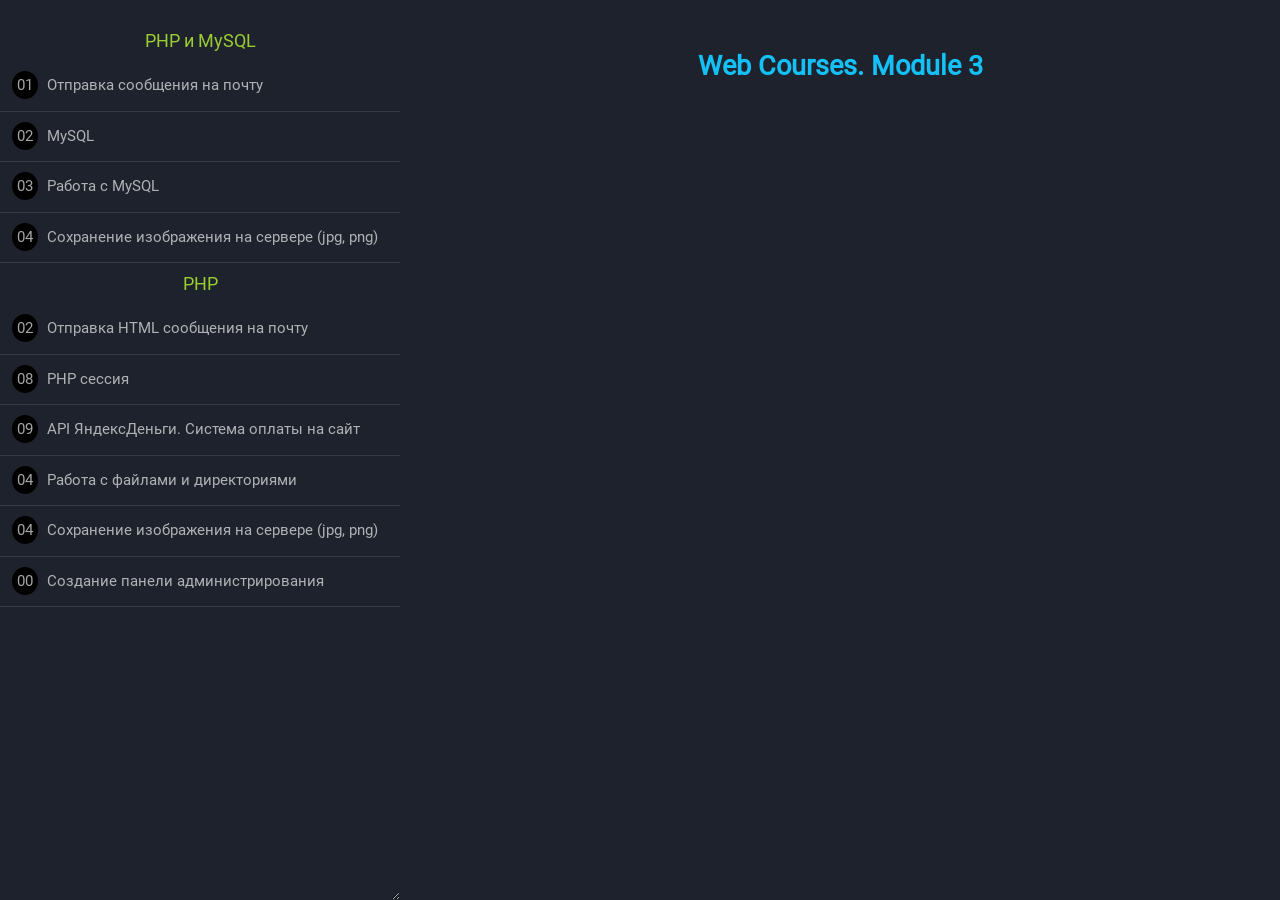
<file: webcourses/module3.html>
<!DOCTYPE html>
<html>
<head>
	<meta charset="utf-8">
	<title>Web Courses. Module 3</title>
	<link rel="icon" type="image/png" href="favicon.png">
	<link rel="stylesheet" type="text/css" href="css/main.css">
</head>
<body>
<div id="preloader"></div>
<div id="container-body">
<div id="container-menu">




<!-- +++++++++++++++++++++++++++++++++++++++++++++++++++++++++++++++++++++++++++++++++++++ -->
<!-- +++++++++++++++++++++++++++++++++++++++++++++++++++++++++++++++++++++++++++++++++++++ -->
<div class="text-header">PHP и MySQL</div>
<!-- +++++++++++++++++++++++++++++++++++++++++++++++++++++++++++++++++++++++++++++++++++++ -->
<!-- +++++++++++++++++++++++++++++++++++++++++++++++++++++++++++++++++++++++++++++++++++++ -->

<!-- xxxxxxxxxxxxxxxxxxxxxxxxxxxxxxxxxxxxxxxxxxxxxxxx -->
<h2 id="b23"><span>01</span> Отправка сообщения на почту</h2>
<!-- xxxxxxxxxxxxxxxxxxxxxxxxxxxxxxxxxxxxxxxxxxxxxxxx -->
<div id="code-b23" class="container-code">

<img src="img/dev/client-server.jpg" height="500px" class="img-center ">

<h3>Обращение к php скрипту через Ajax</h3>
<pre><code class="html">
<a href="../webnotes/js_ajax.html" target="_blank">Ajax</a>
<a href="https://yadi.sk/d/XoMo5o8ZZHQ1eQ" target="_blank">Denwer</a>
<a href="https://ospanel.io/" target="_blank">Open Server</a>
</code></pre>

<h3>Отправка сообщения на почту</h3>
<pre><code>
$.get("php/mail.php", {message:'Сообщение'}, function(data) {
    alert(data);
});
</code>	</pre>
<pre><code>
&lt;?php
	$to      = 'user@example.com, anotheruser@example.com'; // получатель / получатели
	$subject = 'Письмо с сайта';                            // тема письма
	$message = $_GET[message];                              // сообщение

	$email = mail($to, $subject, $message);
	if ($email) {
	    echo 'Письмо успешно отправлено!';
	} else {
	    echo 'Письмо не отправлено!';
	}
?&gt;
</code></pre>

</div>


<!-- xxxxxxxxxxxxxxxxxxxxxxxxxxxxxxxxxxxxxxxxxxxxxxxx -->
<h2 id="b25"><span>02</span> MySQL</h2>
<!-- xxxxxxxxxxxxxxxxxxxxxxxxxxxxxxxxxxxxxxxxxxxxxxxx -->
<div id="code-b25" class="container-code">

<h4>Создание базы данных и таблиц MySQL</h4>
<pre><code class="html">
<a href="../webnotes/mysql.html" target="_blank">mysql</a>
<a href="http://localhost/Tools/phpmyadmin/" target="_blank">phpmyadmin</a>
</code></pre>

<h4>Основные выборки MySQL: SELECT, INSERT, UPDATE, DELETE</h4>
<h4>Записи в таблице</h4>
<pre><code>
<b>SELECT * FROM products WHERE ID=2</b>                                  - выбор 1 записи
<b>SELECT * FROM products</b>                                             - выбор всех записей
<b>INSERT INTO products(NAME, DESCRIPTION) VALUES ('Имя', 'Описание')</b> - добавление новой записи
<b>UPDATE products SET NAME='Имя', DESCRIPTION='Описание' WHERE ID=2</b>  - редактирование записи
<b>DELETE FROM products WHERE ID=2</b>                                    - удаление записи
</code></pre>

</div>


<!-- xxxxxxxxxxxxxxxxxxxxxxxxxxxxxxxxxxxxxxxxxxxxxxxx -->
<h2 id="b27"><span>03</span> Работа с MySQL</h2>
<!-- xxxxxxxxxxxxxxxxxxxxxxxxxxxxxxxxxxxxxxxxxxxxxxxx -->
<div id="code-b27" class="container-code">

<pre><code>
- подключение (dbConnect.php)
- выборка данных (dbSelect.php)
- вставка, обновление, удаление данных (dbModify.php)
</code></pre>

<pre><code class="html">
<a href="../webnotes/php_db.html" target="_blank">php database</a>
</code></pre>

<h4>dbConnect.php</h4>
<pre><code>
&lt;?php
	$host = 'localhost';
	$user = 'root';
	$pass = '';
	$db = 'sample';

    $link = mysqli_connect($host, $user, $pass, $db); 
    mysqli_set_charset($link, 'utf8');           
    if(!$link) {
        exit(mysqli_error($link));
    } 
?&gt;
</code></pre>

<h4>dbModify.php</h4>
<pre><code>
&lt;?php
	include('dbConnect.php');

	$sql = $_GET[sql];
	$query = mysqli_query($link, $sql);
	$insert_id = mysqli_insert_id($link);

	$arr = array($query, $insert_id);
	echo json_encode($arr);
?&gt;
</code></pre>

<h4>dbSelect.php</h4>
<pre><code>
&lt;?php
	include('dbConnect.php');
	
	$sql = $_GET[sql];
	$query = mysqli_query($link, $sql);
	$num_rows = mysqli_num_rows($query);
	$arr = array();

	if ($num_rows != 0) {
		while($row = mysqli_fetch_array($query)) {
			array_push($arr, $row);
		}
	}

	echo json_encode($arr);
?&gt;
</code></pre>

<h4>main.js</h4>
<pre><code>
dbInsert();
function dbInsert() {
	var name = 'Добавлено имя из JS';
	var price = 12;
	var description = 'Добавлено описание из JS';
	var sql = `INSERT INTO products(NAME, PRICE, DESCRIPTION) VALUES ('${name}', ${price}, '${description}')`;
	$.get('php/dbModify.php', {sql:sql}, function(data){
		var arr = eval(data);
		alert(arr[]);
	});
}
</code></pre>
<pre><code>
dbUpdate();
function dbUpdate() {
	var id = 5;
	var name = 'Обновлено имя из JS';
	var price = 44;
	var description = 'Обновлено описание из JS';
	var sql = `UPDATE products SET NAME='${name}', PRICE=${price}, DESCRIPTION='${description}' WHERE ID=${id}`;
	$.get('php/dbModify.php', {sql:sql}, function(data){
		var arr = eval(data);
		alert(arr[]);
	});
}
</code></pre>
<pre><code>
dbDelete();
function dbDelete() {
	var id = 5;
	var sql = `DELETE FROM products WHERE ID=${id}`;
	$.get('php/dbModify.php', {sql:sql}, function(data){
        var arr = eval(data);
        alert(arr[0]);
	});
}
</code></pre>
<pre><code>
dbSelect();
function dbSelect() {
	var sql = `SELECT * FROM products`;
	$.get('php/dbSelect.php', {sql:sql}, function(data){
		var arr = eval(data); 
		if (arr.length != 0) {
			for (var i=0; i<=arr.length-1; i++) {
				var id          = arr[i]['ID'];
				var name        = arr[i]['NAME'];
				var price       = arr[i]['PRICE'];
				var description = arr[i]['DESCRIPTION'];
				$('body').append(`&lt;p&gt;${id} ${name} ${price} ${description}&lt;/p&gt;`);
			}
		}	
	});
}
</code></pre>

</div>


<!-- xxxxxxxxxxxxxxxxxxxxxxxxxxxxxxxxxxxxxxxxxxxxxxxx -->
<h2 id="b29"><span>04</span> Сохранение изображения на сервере (jpg, png)</h2>
<!-- xxxxxxxxxxxxxxxxxxxxxxxxxxxxxxxxxxxxxxxxxxxxxxxx -->
<div id="code-b29" class="container-code">

<h4>index.html</h4>
<pre>
<code>
&lt;label class="input-image" id="img1"&gt;
	&lt;input type="file" accept="image/*" onchange="imageLoad('img1', this);" class="input-file"&gt;
&lt;/label&gt;

&lt;button onclick="imageSave('img1');"&gt;Сохранить изображение&lt;/button&gt;
</code>
</pre>

<h4>css/main.css</h4>
<pre>
<code>
.input-image {
    width: 200px;
    height: 200px;
    display: block;
}
.input-file {
    display: none;
}
</code>
</pre>

<h4>js/main.js</h4>
<pre><code>
// Загрузка изображения из input file в блок
// 1 - input - изображение из input
// 2 - id    - блок для устанавки изображения на background-image
function imageLoad(id, input) {
    if (input.files && input.files[0]) {
        var reader = new FileReader();
        reader.onload = function() {
            $('#'+id).css('background-image', 'url('+reader.result+')');
        }
        reader.readAsDataURL(input.files[0]);
    }
}
</code></pre>
<pre><code>
// Сохранение изображения на сервер
// 1 - id - id изображения
function imageSave(id) {
    var picture = $('#'+id).css('background-image');
    var file = '../uploads/'+id;
    var extension = imageExtension(picture);
    picture = imageParse(picture); 
    $.post("php/saveImage.php", {picture:picture, file:file, extension:extension});
}
</code></pre>
<pre><code>
// Определение расширения
// 1 - picture - изображение в base64
function imageExtension(picture) {
    if (picture.indexOf('data:image/png') == -1) {
        return '.jpg';
    } else {
        return '.png';
    }
}
</code></pre>
<pre><code>
// Разбор изображения в base64 и вырезка только части, описывающей само изображение
// изображение в формате base64:
// - "url("data:image/png;base64,"
// - само изображение "..."
// - ")
// формат может быть png, jpeg и т.д., поэтому мы ищем совпадение по фразе "base64", 
// чтобы оставить только данные самого изображения
// ищем позицию элемента
// прибавляем 7 - это символы base64,
// вычитаем 2 - это символы ")
function imageParse(picture) {
    var position = picture.search(/base64/) + 7; 
    var result = picture.slice(position, picture.length-2); 
    return result;
}
</code></pre>

<h4>php/saveImage.php</h4>
<pre><code>
&lt;?php
	$picture   = $_POST[picture];   // изображение в base64
	$file      = $_POST[file];      // путь без расширения
	$extension = $_POST[extension]; // расширение
	$path      = $file.$extension;

	// конвертирование base64 в изображение
	$picture = base64_decode($picture);
	$picture = imagecreatefromstring($picture);

	// проверка расширения
	if ($extension == '.png') {
		imagealphablending($picture, false); // выключение альфа сопряжения
		imagesavealpha($picture, true);      // установка альфа флага
		header('Content-Type: image/png');   // header
		imagepng($picture, $path);           // сохранение изображения
	} else {
		imagejpeg($picture, $path, 100);
	}

	// освобождение памяти
	imagedestroy($picture);
?&gt;
</code></pre>

</div>

<!-- +++++++++++++++++++++++++++++++++++++++++++++++++++++++++++++++++++++++++++++++++++++ -->
<!-- +++++++++++++++++++++++++++++++++++++++++++++++++++++++++++++++++++++++++++++++++++++ -->
<div class="text-header">PHP</div>
<!-- +++++++++++++++++++++++++++++++++++++++++++++++++++++++++++++++++++++++++++++++++++++ -->
<!-- +++++++++++++++++++++++++++++++++++++++++++++++++++++++++++++++++++++++++++++++++++++ -->

<!-- xxxxxxxxxxxxxxxxxxxxxxxxxxxxxxxxxxxxxxxxxxxxxxxx -->
<h2 id="b24"><span>02</span> Отправка HTML сообщения на почту</h2>
<!-- xxxxxxxxxxxxxxxxxxxxxxxxxxxxxxxxxxxxxxxxxxxxxxxx -->
<div id="code-b24" class="container-code">

<h3>Отправка HTML сообщения на почту</h3>
<pre>
<code class="javascript">
function sendEmailHtml() {
	var name = 'Test Name';
	var email = 'test@email.ru';
	var style = 'style="border: 1px solid rgba(0,0,0,0.4); padding: 5px;"';

	var message = `
		&lt;!DOCTYPE HTML PUBLIC "-//W3C//DTD HTML 4.0 Transitional//EN"&gt;
		&lt;html&gt;
		&lt;head&gt;
			&lt;meta http-equiv="Content-Type" content="text/html; charset=utf-8" /&gt;
		&lt;/head&gt;
		&lt;body&gt;
		&lt;table border="0" cellpadding="0" cellspacing="0" style="border-collapse:collapse; margin:0; padding:0;"&gt;
			&lt;tr&gt;
				&lt;td ${style}&gt;&lt;b&gt;Имя&lt;/b&gt;&lt;/td&gt;
				&lt;td ${style}&gt;${name}&lt;/td&gt;
			&lt;/tr&gt;
			&lt;tr&gt;
				&lt;td ${style}&gt;&lt;b&gt;E-mail&lt;/b&gt;&lt;/td&gt;
				&lt;td ${style}&gt;${email}&lt;/td&gt;
			&lt;/tr&gt;
		&lt;/table&gt;
		&lt;/body&gt;
		&lt;/html&gt;`;

	$.get("php/mail.php", {message:message}, function(data) {
	    alert(data);
	});	
}
</code>
</pre>
<pre>
<code>
&lt;?php
	$to = 'user@example.com, anotheruser@example.com'; // получатель / получатели
	$subject = 'Письмо с сайта';                       // тема письма
	$message = $_GET[message];                         // сообщение
    <span class="black">$headers  = 'MIME-Version: 1.0' . "\r\n";</span>
    <span class="black">$headers .= 'Content-type: text/html; charset=iso-8859-1' . "\r\n";</span>
	$my  = mail($to, $subject, $message<span class="black">, $headers</span>);
	if ($my) {
		echo 'Письмо успешно отправлено!';
    } else {
    	echo 'Письмо не отправлено!';
    }
?&gt;
</code>
</pre>

</div>


<!-- xxxxxxxxxxxxxxxxxxxxxxxxxxxxxxxxxxxxxxxxxxxxxxxx -->
<h2 id="b30"><span>08</span> PHP сессия</h2>
<!-- xxxxxxxxxxxxxxxxxxxxxxxxxxxxxxxxxxxxxxxxxxxxxxxx -->
<div id="code-b30" class="container-code">

<h3>php/phpSessionLogin.php</h3>
<pre>
<code>
&lt;?php
	// autho_id == 0  // получить значение сессии при первом запуске страницы 
	// autho_id == -1 // удалить сессию
	// autho_id == 1  // добавить в сессию новое значение

	$autho_id       = $_GET[autho_id];
	$autho_login    = $_GET[autho_login];
	$autho_password = $_GET[autho_password];

	// стартуем сессию
	session_start(); 

	// если переменная сессии не установлена, то присваием ей пустое значение
	if ( !isset($_SESSION['a_login']) ) {
		$_SESSION['a_login'] = '';
	}
	if ( !isset($_SESSION['a_pass']) ) {
		$_SESSION['a_pass'] = '';
	}

	// добавляем в сессию новое значение
	if ($autho_id==1) {
		$_SESSION['a_login'][0] = $autho_login;
		$_SESSION['a_pass'][0] = $autho_password;
	}

	// удаляем сессию
	if ($autho_id==-1) {
		unset($_SESSION['a_login']);
		unset($_SESSION['a_pass']);
	}

	// возвращаем значения сессии
	$arr = array($_SESSION['a_login'][0], $_SESSION['a_pass'][0]);
	echo json_encode($arr);
?&gt;
</code>
</pre>

<h3>index.html</h3>
<pre>
<code>
&lt;input type="text" id="users-login"&gt;
&lt;input type="text" id="users-password"&gt;
&lt;button onclick="getCookie();"&gt;getCookie&lt;/button&gt;
&lt;button onclick="setCookie();"&gt;setCookie&lt;/button&gt;
&lt;button onclick="deleteCookie();"&gt;deleteCookie&lt;/button&gt;
</code>
</pre>

<h3>js/main.js</h3>
<pre>
<code>
function getCookie() {
	$.get('php/phpSessionLogin.php', {autho_id:0, autho_login:0, autho_password:0}, function(data) {
		var arrSession = eval(data);
		var login = arrSession[0];
		var password = arrSession[1];
		$('body').append(login+' '+password);
	});
}
function setCookie() {
    var login = $('#users-login').val();
    var password = $('#users-password').val();
	$.get('php/phpSessionLogin.php', {autho_id:1, autho_login:login, autho_password:password}, function(data) {
		//
	});
}
function deleteCookie() {
	$.get('php/phpSessionLogin.php', {autho_id:-1, autho_login:0, autho_password:0}, function(data) {
		//
	});
}
</code>
</pre>

</div>


<!-- xxxxxxxxxxxxxxxxxxxxxxxxxxxxxxxxxxxxxxxxxxxxxxxx -->
<h2 id="b31"><span>09</span> API ЯндексДеньги. Система оплаты на сайт</h2>
<!-- xxxxxxxxxxxxxxxxxxxxxxxxxxxxxxxxxxxxxxxxxxxxxxxx -->
<div id="code-b31" class="container-code">

<pre>
<code>
<a href="https://tech.yandex.ru/" target="_blank">Технологии Яндекса</a>
<a href="https://tech.yandex.ru/money/" target="_blank">API форм и кнопок</a>
<a href="https://money.yandex.ru/settings?w=inform" target="_blank">Настройка отправки уведомления на e-mail</a>
<a href="https://money.yandex.ru/myservices/online.xml" target="_blank">Настройка отправки уведомления в php</a>
</code>
</pre>

<h3>index.html</h3>
<pre>
<code>
&lt;form method="POST" action="https://money.yandex.ru/quickpay/confirm.xml"&gt;
	&lt;input type="hidden" name="receiver"      value="410011498839870"&gt;
	&lt;input type="hidden" name="quickpay-form" value="shop"&gt;
	&lt;input type="hidden" name="targets"       value="Оплата в магазине webpanda (targets)"&gt;
	&lt;input type="hidden" name="sum"           value="2"&gt;
	&lt;label&gt;&lt;input type="radio" name="paymentType" value="PC"&gt;Яндекс.Деньгами&lt;/label&gt;
	&lt;label&gt;&lt;input type="radio" name="paymentType" value="AC"&gt;Банковской картой&lt;/label&gt;
	&lt;label&gt;&lt;input type="radio" name="paymentType" value="PC"&gt;С баланса мобильного&lt;/label&gt;
	&lt;input type="hidden" name="formcomment"   value="Товар #1 (formcomment)"&gt;
	&lt;input type="hidden" name="short-dest"    value="Товар #1 (short-dest)"&gt;
	&lt;input type="hidden" name="label"         value="Товар #1 (id)"&gt;
	&lt;input type="hidden" name="comment"       value="Товар #1 (comment)"&gt;
	&lt;input type="hidden" name="successURL"    value="http://ct66716.tmweb.ru/success.html"&gt;
	&lt;input type="hidden" name="need-fio"      value="false"&gt;
	&lt;input type="submit" value="Оплатить"&gt;
&lt;/form&gt;</code>
</pre>

<h3>notification.php</h3>
<pre>
<code>
&lt;?php
	$label = $_POST['label']; 
	$file = fopen('notification.txt', 'w');
	fwrite($file, $label);
	fclose($file);
?&gt;
</code>
</pre>

<h3>success.html</h3>
<pre>
<code class="html">
&lt;h1&gt;Успешно!&lt;/h1&gt;
</code>
</pre>

</div>


<!-- xxxxxxxxxxxxxxxxxxxxxxxxxxxxxxxxxxxxxxxxxxxxxxxx -->
<h2 id="b28"><span>04</span> Работа с файлами и директориями</h2>
<!-- xxxxxxxxxxxxxxxxxxxxxxxxxxxxxxxxxxxxxxxxxxxxxxxx -->
<div id="code-b28" class="container-code">

<h4>Сохранение файла .txt на сервере</h4>
<pre>
<code>
&lt;?php
    $file_path = '../uploads/1.txt';
    $file_content = 'Содержимое файла';
    $file = fopen($file_path, 'w');
    fwrite($file, $file_content);
    fclose($file);
?&gt;
</code>
</pre>

<h4>Проверка существования файла</h4>
<pre>
<code>
&lt;?php
    $file = '../uploads/1.jpg';
    if (file_exists($file)) {
        echo "существует";
    } else {
        echo "не существует";
    }
?&gt;
</code>
</pre>

<h4>Удаление файла если он есть</h4>
<pre>
<code>
&lt;?php
    $file = '../uploads/1.jpg';
    if ( file_exists($file) ) {
        unlink($file);
    }
?&gt;
</code>
</pre>

<h4>Создание директории если ее нет</h4>
<pre>
<code>
&lt;?php
    $dir = '../uploads/'; 
    if( ! is_dir( $dir ) ) mkdir( $dir, 0777 );
?&gt;
</code>
</pre>

<h4>Удаление директории с файлами и поддиректориями</h4>
<pre>
<code>
&lt;?php
    $dir = '../uploads/'; 
    if( is_dir( $dir ) ) {
        if ($objs = glob($dir."/*")) {
            foreach($objs as $obj) {
                is_dir($obj) ? removeDirectory($obj) : unlink($obj);
            }
        }
        rmdir($dir);
    }
?&gt;
</code>
</pre>

</div>

<!-- xxxxxxxxxxxxxxxxxxxxxxxxxxxxxxxxxxxxxxxxxxxxxxxx -->
<h2 id="b29"><span>04</span> Сохранение изображения на сервере (jpg, png)</h2>
<!-- xxxxxxxxxxxxxxxxxxxxxxxxxxxxxxxxxxxxxxxxxxxxxxxx -->
<div id="code-b29" class="container-code">

<h4>index.html</h4>
<pre>
<code>
&lt;label class="input-image" id="img1"&gt;
	&lt;input type="file" accept="image/*" onchange="imageLoad('img1', this);" class="input-file"&gt;
&lt;/label&gt;

&lt;button onclick="imageSave('img1');"&gt;Сохранить изображение&lt;/button&gt;
</code>
</pre>

<h4>css/main.css</h4>
<pre>
<code>
.input-image {
    border: 2px dashed rgba(137,31,112,0.4);
    background-color: #fbfbfb;
    width: 200px;
    height: 200px;
    display: block;
    cursor: pointer;
    background-repeat: no-repeat;
    background-position: center center;   
    background-size: cover;
    margin: 10px;
}
.input-file {
    display: none;
}
</code>
</pre>

<h4>php/saveImage.php</h4>
<pre>
<code>
&lt;?php
	$picture   = $_POST[picture];   // изображение в base64
	$file      = $_POST[file];      // путь без расширения
	$extension = $_POST[extension]; // расширение
	$path      = $file.$extension;

	// конвертирование base64 в изображение
	$picture = base64_decode($picture);
	$picture = imagecreatefromstring($picture);

	// проверка расширения
	if ($extension == '.png') {
		imagealphablending($picture, false); // выключение альфа сопряжения
		imagesavealpha($picture, true);      // установка альфа флага
		header('Content-Type: image/png');   // header
		imagepng($picture, $path);           // сохранение изображения
	} else {
		imagejpeg($picture, $path, 100);
	}

	// освобождение памяти
	imagedestroy($picture);
?&gt;
</code>
</pre>

<h4>js/main.js</h4>
<pre>
<code>
// Загрузка изображения из input file в блок
// 1 - input - изображение из input
// 2 - id    - блок для устанавки изображения на background-image
function imageLoad(id, input) {
    if (input.files && input.files[0]) {
        var reader = new FileReader();
        reader.onload = function() {
            $('#'+id).css('background-image', 'url('+reader.result+')');
        }
        reader.readAsDataURL(input.files[0]);
    }
}
</code>
</pre>

<pre>
<code>
// Сохранение изображения на сервер
// 1 - id - id изображения
function imageSave(id) {
    var picture = $('#'+id).css('background-image');
    if (isNewPicture(picture)) {
        var file = '../uploads/'+id;
        var extension = imageExtension(picture);
        picture = imageParse(picture); 
        $.post("php/saveImage.php", {picture:picture, file:file, extension:extension});
    } 
}
</code>
</pre>

<pre>
<code>
// Проверка на новое изображение
// 1 - picture - изображение в base64
function isNewPicture(picture) {
    if ((picture.indexOf('uploads')==-1) && (picture!='none')) {
        return true;
    } else {
        return false;
    }
}
</code>
</pre>

<pre>
<code>
// Определение расширения
// 1 - picture - изображение в base64
function imageExtension(picture) {
    if (picture.indexOf('data:image/png') == -1) {
        return '.jpg';
    } else {
        return '.png';
    }
}
</code>
</pre>

<pre>
<code>
// Разбор изображения в base64 и вырезка только части, описывающей само изображение
// изображение в формате base64:
// - "url("data:image/png;base64,"
// - само изображение "..."
// - ")
// формат может быть png, jpeg и т.д., поэтому мы ищем совпадение по фразе "base64", 
// чтобы оставить только данные самого изображения
// ищем позицию элемента
// прибавляем 7 - это символы base64,
// вычитаем 2 - это символы ")
function imageParse(picture) {
    var position = picture.search(/base64/) + 7; 
    var result = picture.slice(position, picture.length-2); 
    return result;
}
</code>
</pre>

</div>




<!-- xxxxxxxxxxxxxxxxxxxxxxxxxxxxxxxxxxxxxxxxxxxxxxxx -->
<h2 id="b100"><span>00</span> Создание панели администрирования</h2>
<!-- xxxxxxxxxxxxxxxxxxxxxxxxxxxxxxxxxxxxxxxxxxxxxxxx -->
<div id="code-b100" class="container-code">
<pre><code class="html">
<a href="https://github.com/anton-sergeenkov/ModulesAdminpanel" target="_blank">Adminpanel</a>
</code></pre>
</div>


</div>
<div id="container-show">
	<h1>Web Courses. Module 3</h1>
	<div id="container-show-content"></div>
</div>
</div>

    <script src="libraries/jquery.js"></script>
	<script src="libraries/highlight/highlight.pack.js"></script>
	<script src="js/main.js"></script>
	<script src="module/preloader/preloader.js"></script>
	<script src="module/scroll_up/scrollUp.js"></script>
	<script src="module/scroll_up/script.js"></script>
</body>
</html>
</file>
<file: css/index.css>
* {
	box-sizing: border-box;
}
body {
	background: #f8f9fa;
	margin: 0;
	padding: 0;
	font-family: sans-serif;
	line-height: 1.7;
	display: flex;
	justify-content: space-between;
	align-items: flex-start;
}

/*****************************************
CONTAINER-PRODUCTS
*****************************************/
.container-products {
	display: flex;
	flex-wrap: wrap;
}
.item {
	width: 270px;
	margin: 20px;
	padding: 15px 30px;
	border-radius: .25rem;
	box-shadow: 
		0 16px 24px 2px rgba(33,37,41,.02), 
		0 6px 30px 5px rgba(33,37,41,.04), 
		0 8px 10px -5px rgba(33,37,41,.1);
}
.name {
	font-weight: bold;
	text-transform: uppercase;
	padding: 10px 0px;
}
.img {
	height: 200px;
	background-repeat: no-repeat;
	background-position: center center;
	background-size: cover;
	filter: grayscale(50%);
}
.price {
	padding: 15px 0px;
	color: grey;
}
.btn {
	padding: 10px 15px;
	border-radius: 3px;
	cursor: pointer;
	border: 1px solid grey;
	outline: none;
	background: none;
	font-family: inherit;
	font-size: inherit;
}
.btn-active {
	border: 1px solid transparent;
	background-image: linear-gradient(to right, #e2f87c, #d6f567, #c8f151, #b9ee38, #a8eb12);
}

/*****************************************
CONTAINER-COUNTER
*****************************************/
.container-counter {
	flex-shrink: 0;
	width: 60px;
	height: 75px;
	display: flex;
	justify-content: center;
	align-items: center;
	background-image: url(../img/cart.svg);
	background-repeat: no-repeat;
	background-position: top center;
	background-size: contain;
	color: grey;
	font-weight: bold;
	cursor: pointer;
	margin: 20px;
}

/*****************************************
CONTAINER-CART
*****************************************/
.container-cart {
	display: none;
	align-items: flex-start;
	position: fixed;
	width: 97%;
	height: 97vh;
	background: #fff;
	box-shadow: 
		0 16px 24px 2px rgba(33,37,41,.02), 
		0 6px 30px 5px rgba(33,37,41,.04), 
		0 8px 10px -5px rgba(33,37,41,.1);
	transform: translate(-50%, -50%);
	top: 50%;
	left: 50%;
	margin: auto;
	flex-wrap: wrap;
}
.cart-close {
	position: absolute;
	width: 35px;
	height: 35px;
	top: 20px;
	right: 20px;
	background-image: url(../img/close.svg);
	background-repeat: no-repeat;
	background-position: center center;
	background-size: contain;
	cursor: pointer;
}
</file>
<file: webschool/module/preloader/preloader.css>
﻿
#preloader {
    outline: 0px solid green;
    width: 100%;
    height: 100%;
    position: fixed;
    top: 0;
    left: 0;
    bottom: 0;
    background-repeat: no-repeat;
    background-position: center center;
    background-image: url(wait.svg);
    background-color: #181c28;
    z-index: 2;
}
</file>
<file: webschool/css/main.css>
/*
$color-dark: #181c28;
$color-light: #eeeeef;
$color-gray: #51626b;

$font-xs:   16px;
$font-s:    18px; 
$font-m:    22px; 
$font-l:    27px; 
$font-xl:   35px; 
*/

@font-face { font-family: PT-Sans-Bold;    src: url(../fonts/PT_Sans-Web-Bold.ttf); }
@font-face { font-family: PT-Sans-Regular; src: url(../fonts/PT_Sans-Web-Regular.ttf); }

body {
    margin: 0;
    padding: 0;
    font-size: 18px;
    font-family: PT-Sans-Regular;
    line-height: 1.75;
    background: #181c28;
}

*, :after, :before {
    box-sizing: border-box; 
}

.content {
    width: 80%;
    max-width: 1200px;
    margin: auto;
    margin: 15px auto;
}

a {
    text-decoration: none;
    color: black;
    font-family: PT-Sans-Regular;
    font-weight: normal !important;
}

i {
    margin: 25px 10px 15px 0px;
    display: block !important;
}
</file>
<file: webschool/css/courses.css>
.courses-item {
    background: #eeeeef;
    margin-bottom: 25px;
    padding: 50px;
    color: #181c28;
}
h1 {
    text-align: center;
    color: #eeeeef;
    font-size: 35px;
}
h2 {
    font-size: 27px;
    text-align: left;
    margin: 0px;
    color: #181c28;
}
.courses-theme {
    font-family: inherit;
    white-space: pre-wrap;
    margin: 0;
}
@media screen and (max-width: 900px) {
    .courses-item {
        padding: 25px;
    }
    .content {
        width: 90%;
        font-size: 16px;
    }
    h2 {
        font-size: 22px;
    }
}
</file>
<file: webcourses/css/main.css>
@import "../libraries/highlight/styles/atom-one-dark.css" screen;
@import "../module/preloader/preloader.css" screen;
@import "../module/scroll_up/style.css" screen;

@font-face { font-family: FiraSans-Ligth;   src: url(../fonts/FiraSans/FiraSans-Ligth.ttf); }
@font-face { font-family: FiraSans-Regular; src: url(../fonts/FiraSans/FiraSans-Regular.ttf); }
@font-face { font-family: FiraSans-Medium;  src: url(../fonts/FiraSans/FiraSans-Medium.ttf); }
@font-face { font-family: FiraSans-Bold;    src: url(../fonts/FiraSans/FiraSans-Bold.ttf); }

@font-face { font-family: Roboto-Regular;    src: url(../fonts/Roboto/Roboto-Regular.ttf); }
@font-face { font-family: Roboto-Bold;    src: url(../fonts/Roboto/Roboto-Bold.ttf); }

::-webkit-scrollbar       { width: 7px; height: 7px;}
::-webkit-scrollbar-thumb { height: 50px; background-color: rgba(255,255,255,0.2); border-radius: 2px;}
::-webkit-scrollbar-track { background-color: rgba(255,255,255,0.1); }

:root {
	--color-green:   rgba(74, 175, 45, 0.2);
	--color-blue:    rgba(11, 168, 160, 0.2);
	--color-crimson: rgba(191, 122, 190, 0.2);
	--color-sand:    rgba(179, 183, 104, 0.2);
	--color-violet:  rgba(71, 7, 183, 0.2);
}

/***************************************************
SELECTED
/***************************************************/
bg-code, bg-header, bg-list, bg-menu {
	display: inline;
	margin: 0;
	padding: 0;
	border: 0;	
}
bg-code {
	background: rgba(179, 183, 104, 0.4);
	padding: 2px;
}
bg-header {
	padding: 5px 10px;
	border-radius: 3px;
	background: #24c1f4;
}
bg-list {
	padding: 5px 10px;
	background: rgba(0,0,0,0.1);
	border-radius: 3px;
	font-weight: bold;
}
bg-menu {
	padding: 5px;
	background: rgba(179, 183, 104, 0.4);
	border-radius: 4px;
	color: black !important;
}





/* DARK */
body     { background: #1e222c; color: rgba(255,255,255,0.9); }
h1       { color:      #13c1f7; }
h2       { color:      rgba(255,255,255,0.65); }
h2:hover { color:      #53ccc3; }
h3       { color:      rgba(255,255,255,0.7); }

/* LIGHT */
/*body     { background: #f7f7f7; }
h1       { color:      #455b7c; }
h2       { color:      rgba(0,0,0,0.7); }
h2:hover { color:      rgba(0,0,0,0.4); }
h3       { color:      #455b7c;         }
*/


.header-selected {
	color: #53ccc3;
}

body{
	margin: 0;
	padding: 0;
	font-family: Roboto-Regular;
	font-size: 16px;
	
 }
* {
    box-sizing: border-box;
}


#container-body {
	display: flex;
}
#container-menu {
	border-radius: 2px;
	/*background: #f2f7ff;*/
	height: 100vh;
	overflow: auto;
	flex: 0 0 auto;
	width: 400px;
	resize: horizontal;
	padding: 20px 0px;
}
#container-show {
	width: 100%;
	height: 100vh;
	overflow: auto;
}
#container-show-content {
	padding: 0px 50px 50px 50px;
}

.container-code {
	display: none;
}
.container-flex {
	display: flex;
	margin: 10px 0px;
}

.text-header {
	color: yellowgreen;
	font-size: 18px;
	text-align: center;
	padding: 10px 0px;
	user-select: none;
}

/*...................................................
elements
...................................................*/
h1 {
	text-align: center;
	margin: 50px 0px;
	font-size: 27px;
	user-select: none;
}
h2 {
	margin: 15px 0px 0px 0px;
	cursor: pointer;
	transition: 0.4s;
	font-size: 15px;
	font-weight: normal;
	/*user-select: none;*/
	margin: 0px;
	border-bottom: 1px solid rgba(255,255,255,0.1);
	padding: 12px;
	line-height: 1.7;
}
h2 span {
	background: black;
	padding: 5px;
	border-radius: 50%;
	margin-right: 5px;
}
h3 {
	margin: 30px 0px 20px 0px;
	color: yellowgreen;
	text-align: center;
	font-size: 21px;
}
h4 {
	font-size: 18px;
}
img {
	display: block;
	margin: auto;
	object-fit: contain;
}
pre {
    tab-size: 4;
}

code {
	padding: 0px 25px 25px 25px !important;
    line-height: 1.5em;
    font-size: 16px;
    border-radius: 5px;
}
code a {
	color: silver;
	text-decoration: none;
	border-bottom: 1px solid silver;
}

.black {
	background: black;
}




table {
	border: 1px solid #ededed;
	border-collapse: collapse;
}
td, th {
	padding: 5px 15px;
}
th {
	background: #b1dbbb;
	color: #4c4c4c;
}
tr:nth-child(odd) {
	background: #ededed;
	color: black;
}



.list-point {
	list-style-type: disc;
}
.list {
	margin: 0;
	padding: 15px;
	list-style-type: none;
}
.list, .list-point {
	line-height: 2;
}
.hl {
	padding: 10px;
	background: rgba(0,0,0,0.1);
	border-radius: 3px;
	font-weight: bold;
	color: #13c1f7;;
}


.code-select {
	background: rgba(0, 0, 0, 0.7);
	padding: 2px;
}

code.link-accent {
	background: var(--color-crimson);
}
</file>
